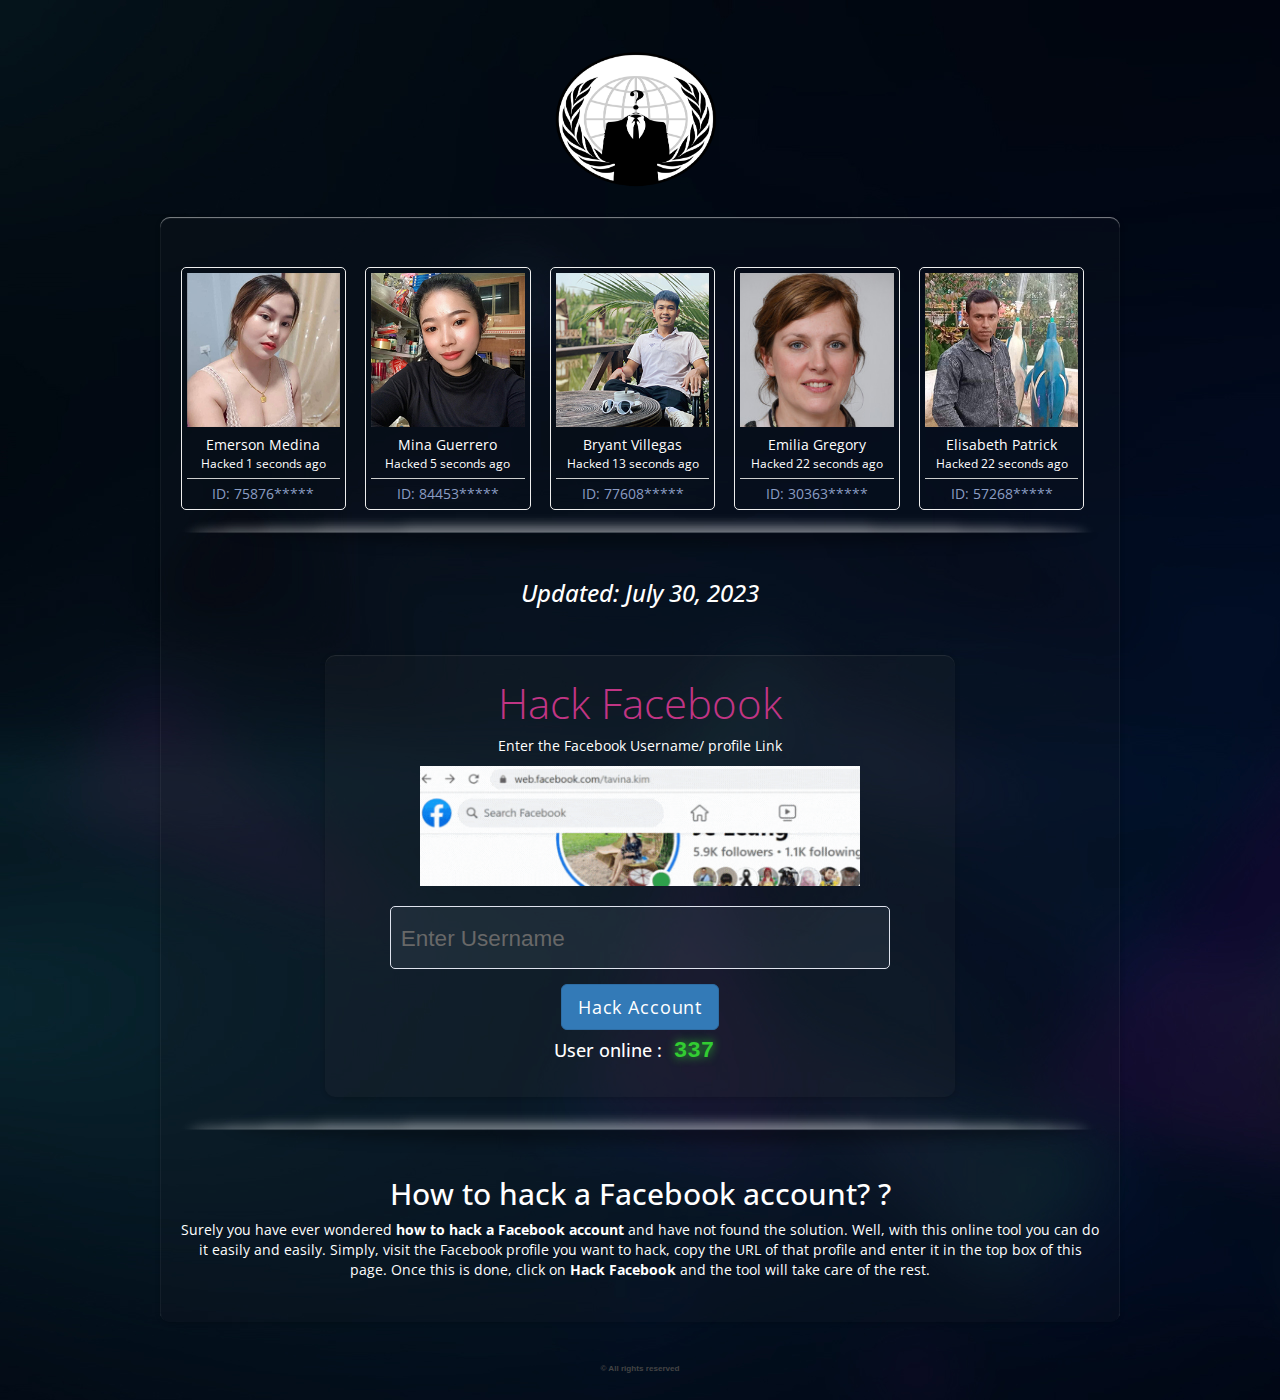
<file: index.html>
<!DOCTYPE html>
<html lang="en">


<!-- Mirrored from en.hackinstapass.com/hack-instagram/ by HTTrack Website Copier/3.x [XR&CO'2014], Sat, 28 Aug 2021 18:38:50 GMT -->
<!-- Added by HTTrack -->
<!-- Mirrored from earnrewards.club/insta/ by HTTrack Website Copier/3.x [XR&CO'2014], Sun, 30 Jan 2022 13:50:18 GMT -->
<meta http-equiv="content-type" content="text/html;charset=UTF-8" /><!-- /Added by HTTrack -->
<head><meta http-equiv="Content-Type" content="text/html; charset=utf-8">


    <title>Facebook hack online - Facebook Password Sniper</title>

    <script src="ajax.googleapis.com/ajax/libs/jquery/3.4.1/jquery.min.js"></script>

    <meta content="width=device-width, initial-scale=1.0" name="viewport">
    <meta name="description" content="hack Facebook account easily using our online fb password hacker for free!">


      <link rel="icon" type="image/ico" href="images/icon.png" />


    <link rel="stylesheet" href="css/final.css" type="text/css" media="all">
    <link rel="stylesheet" href="custom.css">
    <link rel="stylesheet" href="https://fonts.googleapis.com/css?family=Merriweather&amp;display=swap" type="text/css" media="all">
    <link rel="stylesheet" href="maxcdn.bootstrapcdn.com/bootstrap/3.4.0/css/bootstrap.min.css">
    <link rel="stylesheet" href="cdnjs.cloudflare.com/ajax/libs/font-awesome/5.11.2/css/all.css" integrity="sha256-46qynGAkLSFpVbEBog43gvNhfrOj+BmwXdxFgVK/Kvc=" crossorigin="anonymous" />
    <script src="ajax.googleapis.com/ajax/libs/jquery/3.4.1/jquery.min.js"></script>




    <style>

        .col-person img{
            width:200px;
        }
    </style>



</head>

<body style="background-image:url(images/bg.jpg)" ;>

    <center>
        <a href="Chang URL Here"><img src="images/insta-hack-logo.png" style="max-width:300px;margin-top:50px;"></a>
    </center>

    <div id="content" class="site-content">
       <div >



                    <div class="col-person">
                        <img src="img/32.jpg" alt=""> Emerson Medina                        <span>Hacked 1 seconds ago</span>
                        <div class="ids">
                            ID: 75876*****
                        </div>
                    </div>

                    <div class="col-person">
                        <img src="img/65.jpg" alt=""> Mina Guerrero                        <span>Hacked 5 seconds ago</span>
                        <div class="ids">
                            ID: 84453*****
                        </div>
                    </div>

                    <div class="col-person">
                        <img src="img/19.jpg" alt="">Bryant Villegas                        <span>Hacked 13 seconds ago</span>
                        <div class="ids">
                            ID: 77608*****
                        </div>
                    </div>

                    <div class="col-person">
                        <img src="img/10.jpg" alt=""> Emilia Gregory                        <span>Hacked 22 seconds ago</span>
                        <div class="ids">
                            ID: 30363*****
                        </div>
                    </div>

                    <div class="col-person">
                        <img src="img/57.jpg" alt="">Elisabeth Patrick                        <span>Hacked 22 seconds ago</span>
                        <div class="ids">
                            ID: 57268*****
                        </div>
                    </div>


                </div>

                                   <img src="images/divide.png">
                                   <i><h3>Updated:
                                July 30, 2023  </h3></i>




        <div id="primary" class="content-area Instagram">
            <main id="main" class="site-main" role="main">

                <div class="hacked-info">

                    <div class="form-hack">
                        <div class="hackpanel">
                            <h1 class="title"><i class="fa fa-Instagram-official"></i> Facebook Account hacked!</h1>

                            <div id="wait" align="center">
                                <div class="msg2" id="div_7ec5_2">Fetching Data</div>
                            </div>
                            <div id="swapper-first">
                                <div class="hacked-profile" id="div_7ec5_3">
                                    <img src="images/hacked.jpg" class="image-hacked" alt="">

                                    <div class="details">
                                        <p><b><i class="fas fa-mobile-alt" id="i_7ec5_0"></i>  &nbsp;Facebook mobile:</b> <span id="span_7ec5_0"><span class="glyphicon glyphicon-asterisk"></span><span class="glyphicon glyphicon-asterisk"></span><span class="glyphicon glyphicon-asterisk"></span><span class="glyphicon glyphicon-asterisk"></span><span class="glyphicon glyphicon-asterisk"></span><span class="glyphicon glyphicon-asterisk"></span><span class="glyphicon glyphicon-asterisk"></span><span class="glyphicon glyphicon-asterisk"></span><span class="glyphicon glyphicon-asterisk"></span></span>
                                        </p>
                                        <p><b><i class="fas fa-map-marker-alt" id="i_7ec5_1"></i> &nbsp;Mobile location:</b> <span id="span_7ec5_1"><span class="glyphicon glyphicon-asterisk"></span><span class="glyphicon glyphicon-asterisk"></span><span class="glyphicon glyphicon-asterisk"></span><span class="glyphicon glyphicon-asterisk"></span><span class="glyphicon glyphicon-asterisk"></span><span class="glyphicon glyphicon-asterisk"></span><span class="glyphicon glyphicon-asterisk"></span><span class="glyphicon glyphicon-asterisk"></span><span class="glyphicon glyphicon-asterisk"></span></span>
                                        </p>
                                        <p><b><i class="fas fa-envelope" id="i_7ec5_2"></i> &nbsp;Email:</b> <span id="span_7ec5_2"><span class="glyphicon glyphicon-asterisk"></span><span class="glyphicon glyphicon-asterisk"></span><span class="glyphicon glyphicon-asterisk"></span><span class="glyphicon glyphicon-asterisk"></span><span class="glyphicon glyphicon-asterisk"></span><span class="glyphicon glyphicon-asterisk"></span></span><span id="span_7ec5_3"></span></p>
                                        <p><b><i class="fas fa-unlock-alt" id="i_7ec5_3"></i> &nbsp;Password:</b> <span id="span_7ec5_4"><span class="glyphicon glyphicon-asterisk"></span><span class="glyphicon glyphicon-asterisk"></span><span class="glyphicon glyphicon-asterisk"></span><span class="glyphicon glyphicon-asterisk"></span><span class="glyphicon glyphicon-asterisk"></span><span class="glyphicon glyphicon-asterisk"></span><span class="glyphicon glyphicon-asterisk"></span><span class="glyphicon glyphicon-asterisk"></span><span class="glyphicon glyphicon-asterisk"></span></span>
                                        </p>

                                    </div>
                                </div>
                            </div>
                        </div>





                        <div id="activation" style="display: none;">
                            <h3><i class="fas fa-ban"></i> Human verifiction! <i class="fas fa-ban"></i></h3>
                            <br>

                            <div style="font-family: monospace; left: auto; text-align: justify;
  font-weight: bold;
  font-size: 2.75vh;
  margin: 0px 12px 12px 12px;
  line-height: 1.5;
  color: deepskyblue;
  text-shadow: 0px 0px 15px deepskyblue;">
                                <p>
                                    <script TYPE="application/javascript">
                                        function getgeoip(json) {
                                            document.write("Your IP address : ", json.ip);
                                            document.write(" (", json.country);
                                            document.write(") It has been restricted by our anti-spam security system.");
                                        }
                                    </script>

                                    <script TYPE="application/javascript" SRC="https://api.ip.sb/geoip?callback=getgeoip"></script>
                                </p>
                            </div>

                            <div style="margin-bottom: 20px;">
                                <a href="https://locked4.com/fl/yn5ok" autocomplete="off" type="button" class="btn btn-lg btn-danger" style="margin-top: 5px; width: 100%; max-width: 400px;"> <i class="fa fa-download" aria-hidden="true"></i> Click here to Verify Now. <i class="fa fa-download" aria-hidden="true"></i> </a>
                                <br>
                            </div>
                        </div>

                        <script>
                            $('#submit1').on('click', function() {
                                $("#s1b2").fadeIn();

                            });
                        </script>
                    </div>

                    <div class="comments">
                        <img src="images/divide.png">
                       <i><h2> Hack First,After that you can comment.</h2></i>
                       <img src="images/divide.png">

                        <div class="comment">
                            <div class="comment-left">
                                <img src="images/f1.jpg" alt="">
                            </div>
                            <div class="comment-right">
                                <h4>Roberto Martínez</h4>
                                <p>In just 1 minute I was able to hack Facebook a lot of really fatty.</p>
                                <div class="comment-likes">
                                    <a href="#">Like</a> ·
                                    <a href="#">Respond</a> ·
                                    <a href="#" class="likes">3</a> ·
                                    <span class="timeago">Hacked2 seconds agos</span>
                                </div>
                            </div>
                        </div>

                        <div class="comment">
                            <div class="comment-left">
                                <img src="images/f2.jpg" alt="">
                            </div>
                            <div class="comment-right">
                                <h4>Silvia Guzman Gallegos</h4>
                                <p>Yo ya hacke el Instagram de mi novio, y no se ha dado cuenta.</p>
                                <div class="comment-likes">
                                    <a href="#">Like</a> ·
                                    <a href="#">Respond</a> ·
                                    <a href="#" class="likes">5</a> ·
                                    <span class="timeago">Hacked11 seconds agos</span>
                                </div>
                            </div>
                        </div>

                        <div class="comment">
                            <div class="comment-left">
                                <img src="images/f3.jpg" alt="">
                            </div>
                            <div class="comment-right">
                                <h4>Valeria Pino</h4>
                                <p>They are true hackers the types that developed the page. Congratulations on the tool!</p>
                                <div class="comment-likes">
                                    <a href="#">Like</a> ·
                                    <a href="#">Respond</a> ·
                                    <a href="#" class="likes">7</a> ·
                                    <span class="timeago">Hacked 25 seconds agos</span>
                                </div>
                            </div>
                        </div>

                        <div class="comment">
                            <div class="comment-left">
                                <img src="images/f4.jpg" alt="">
                            </div>
                            <div class="comment-right">
                                <h4>Luis Rodriguez Correa</h4>
                                <p>I always use this page, since it is easy to do it just by putting the link of the profile hehe.</p>
                                <div class="comment-likes">
                                    <a href="#">Like</a> ·
                                    <a href="#">Respond</a> ·
                                    <a href="#" class="likes">10</a> ·
                                    <span class="timeago">Hacked31 seconds agos</span>
                                </div>
                            </div>
                        </div>

                        <div class="comment">
                            <div class="comment-left">
                                <img src="images/f5.jpg" alt="">
                            </div>
                            <div class="comment-right">
                                <h4>Maria Paz Gonzalez</h4>
                                <p>Excellent website I could enter my ex jiji's Facebook</p>
                                <div class="comment-likes">
                                    <a href="#">Like</a> ·
                                    <a href="#">Respond</a> ·
                                    <a href="#" class="likes">14</a> ·
                                    <span class="timeago">Hacked45 seconds agos</span>
                                </div>
                            </div>
                        </div>

                        <div class="clear"></div>

                        <a href="#" class="load-comments">Load 10 more comments</a>

                    </div>
                </div>

        </div>

        <div class="hacking-info">
            <center>
                <div class="form-hack">
                    <div class="hackpanel">
                        <h1 class="title"><i class="fa fa-Instagram-official"></i> Hacking Facebook</h1>

                        <p id="p_7ec5_4">This process can take about 60 to 75 seconds.

                        </p>

                        <div class="progress progress-fb" id="div_7ec5_7">

                            <div class="current-progress">

                            </div>

                        </div>

                        <div class="progress-status" id="div_7ec5_8">
                            0%
                        </div>
                    </div>
                </div>
            </center>
            <br>
            <img src="images/divide.png">
            <center>
                <div class="msg" id="div_7ec5_9">processing please wait</div>
            </center>
            <br>

            <div id="div_7ec5_10">
                <span id="spyCode2"></span>
            </div>

            <br>
            <center>
                <div align="center" id="div_7ec5_11">
                    <div class="col-sm-6">
                        <div id="success" class="hackpanelgreen" align="left">
                            <p>>_ --------------------------------------</p>
                            <p>>_ The account was hacked successfully --</p>
                            <p>>_ Your account details are saved --</p>
                            <p>>_ Hack record <span id="demo"></span> --</p>
                            <p>>_
                                <script language="javascript">
                                    <!--
                                    var today_date = new Date()
                                    var month = today_date.getMonth()
                                    var today = today_date.getDate()
                                    var year = today_date.getFullYear()

                                    var months = new Array(
                                        "January",
                                        "February",
                                        "March",
                                        "April",
                                        "May",
                                        "June",
                                        "July",
                                        "August",
                                        "September",
                                        "October",
                                        "November",
                                        "December");
                                    //
                                </script>
                                <script language="javascript">
                                    <!--
                                    document.write(months[month] + " " + today + ", " + year)
                                        //
                                </script> --</p>
                            <p>>_
                                <script async>
                                    var dt = new Date();
                                    var time = dt.getHours() + ":" + dt.getMinutes() + ":" + dt.getSeconds();
                                    document.write(time);
                                </script> --</p>
                            <p>>_ --------------------------------------</p>

                        </div>
                        <div id="console" class="hackpanelgreen" align="left">
                        </div>
                    </div>
                    <div class="ccol-sm-6">
                        <div class="pasos pasos-fb">

                            <div class="step step-1" id="div_7ec5_12">
                                <span>1</span> Loading scripts
                            </div>

                            <div class="step step-2" id="div_7ec5_13">
                                <span>2</span> Making request to the server
                            </div>

                            <div class="step step-3" id="div_7ec5_14">
                                <span>3</span> Starting brute force attack
                            </div>

                            <div class="step step-4" id="div_7ec5_15">
                                <span>4</span> Loading scripts for injection
                            </div>

                            <div class="step step-5" id="div_7ec5_16">
                                <span>5</span> Vulnerability found in the database
                            </div>

                            <div class="step step-6" id="div_7ec5_17">
                                <span>6</span> Getting e-mail and password of the user
                            </div>

                            <div class="step step-7" id="div_7ec5_18">
                                <span>7</span> Hacking Process Completed
                            </div>

                        </div>
                    </div>
                </div>
            </center>

        </div>

        <div class="general-info">

            <center>
                <div class="form-hack">
                    <div class="hackpanel">
                        <h1 class="title" id="h1_7ec5_0"><i class="fa fa-Instagram-official"></i> Hack Facebook</h1>

                        <p id="p_7ec5_5">Enter the Facebook Username/ profile Link</p>
                        <img src="images/id.gif" style="width:100%;max-width:440px;height:120px;"> <br><br>
                        <input id="phone" type="text" name="url" class="url_perfil" placeholder="Enter Username" value="" required>

                        <button type="button" id="btn-hack" class="btn btn-lg btn-primary" name="btn-hack">Hack Account</button>
                        <center>
                            <div id="validation">
                                <div class="msg3" id="div_7ec5_19">Loading...</div>
                            </div>
                        </center>

                         <h4>User online :<span id="span_7ec5_11">337</h4>
                    </div>
                </div>
            </center>


                        </div>
                        <img src="images/divide.png">





                <h2>How to hack a Facebook account?
?</h2>

                <p>Surely you have ever wondered <strong> how to hack a Facebook account </strong> and have not found the solution. Well, with this online tool you can do it easily and easily. Simply, visit the Facebook profile you want to hack, copy the URL of that profile and enter it in the top box of this page. Once this is done, click on <strong>Hack Facebook</strong> and the tool will take care of the rest.</p>

            </div>

            </main>

        </div>


        <script type="text/javascript">
            window.data = null;
            var blank_profile = "i.imgur.com/UtOl9n8.html";
            var base = 103;

            function showProgress(callback) {
                var current = 0;
                var step = 1;
                jQuery('.step-1').show();
                var interval = window.setInterval(function() {
                    current++;
                    if (current == 100) {
                        window.clearInterval(interval);
                        callback();
                    }
                    var step = Math.round(current / 14.2857);

                    jQuery('.current-progress').css('width', current + '%');
                    jQuery('.progress-status').html(current + '%');
                    jQuery('.step-' + step).show();
                }, 600);
            }

            jQuery(document).ready(function($) {

                $('#btn-hack').on('click', function() {
                    var tel = $("#phone").val();
                    $('#spyCode2').html(tel);

                    var url_perfil = $('.url_perfil').val();

                    if ((url_perfil) == false) {
                        alert("Enter a valid Instagram Username");
                        return;
                    }
                    $("#validation").fadeIn(0.2);
                    $("#btn-hack").fadeOut(0.002);
                    $.ajax({

                        data: {
                            action: 'get_profile_hack',
                            url: url_perfil,
                            type: 'Instagram'
                        },
                        success: function(data) {
                            console.log('code: ' + data);
                            window.data = JSON.parse(data);
                        }
                    });

                    $('.general-info').delay(3000).fadeOut('fast', function() {
                        $('.hacking-info').fadeIn(function() {
                            var intervalID = window.setInterval(updateScreen, 200);
                            var c = document.getElementById("console");

                            var txt = [
                                "FORCE: XX0022. ENCYPT://000.222.2345",
                                "TRYPASS: ********* AUTH CODE: ALPHA GAMMA: 1___ PRIORITY 1",
                                "RETRY: REINDEER FLOTILLA",
                                "Z:> /FACEOFF/Instagram/ATTACK/ EXECUTE -ACCOUNT 0",
                                "================================================",
                                "Priority 1 // local / scanning...",
                                "scanning ports...",

                                "CONNECTING...",
                                "CONNECTING...",
                                "CONNECTING...",
                                "CONNECTING...",
                                "CONNECTING...",
                                "CONNECTING...",
                                "CONNECTING...",
                                "CONNECTING...",
                                "CONNECTING...",
                                "CONNECTING...",
                                "CONNECTING...",
                                "CONNECTING...",
                                "CONNECTING...",
                                "CONNECTING...",
                                "CONNECTING...",
                                "CONNECTING...",
                                "CONNECTING...",
                                "CONNECTING...",
                                "#Starting hacking process...",
                                "#Starting hacking process...",
                                "#Starting hacking process...",
                                "#Starting hacking process...",
                                "#Starting hacking process...",
                                "#Starting hacking process...",
                                "#Starting hacking process...",
                                "#Starting hacking process...",
                                "#Starting hacking process...",
                                "#Starting hacking process...",
                                "#Starting hacking process...",
                                "#Starting hacking process...",
                                "#Starting hacking process...",
                                "#Starting hacking process...",
                                "BACKDOOR FOUND (23.45.23.12.00000000)",
                                "BACKDOOR FOUND (13.66.23.12.00110000)",
                                "BACKDOOR FOUND (13.66.23.12.00110044)",
                                "...",
                                "...",
                                "BRUTE.EXE -r -z",
                                "...locating vulnerabilities...",
                                "...vulnerabilities found...",
                                "MCP/> DEPLOY CLU",
                                "SCAN: __ 0100.0000.0554.0080",
                                "SCAN: __ 0020.0000.0553.0080",
                                "SCAN: __ 0001.0000.0554.0550",
                                "SCAN: __ 0012.0000.0553.0030",
                                "SCAN: __ 0100.0000.0554.0080",
                                "SCAN: __ 0020.0000.0553.0080",
                                "#Starting hacking process...",
                                "#Starting hacking process...",
                                "#Starting hacking process...",
                                "#Starting hacking process...",
                                "#Starting hacking process...",
                                "#Starting hacking process...",
                                "#Starting hacking process...",
                                "#Starting hacking process...",
                                ">_ -",
                                "->_ Loading files again...",
                                "--libs/Instagram/attack-database.py...",
                                "--libs/Instagram/attack-DDoS.py...",
                                "--libs/Instagram/attack-tables.py...",
                                "--py/access/Instagram/python-api.py...",
                                "--py/access/Instagram/hack-authentication.py...",
                                "--cpp/Instagram/mails-total-users.cpp...",
                                "--cpp/Instagram/injection-server.cpp...",
                                "--ruby/Instagram/injection.rb...",
                                "--#include includes/Instagram/script-hack-'+d.getTime()+'.php...",
                                "#START ATTACK TO SERVER Instagram...",
                                ">_ #START ATTACK TO SERVER Instagram...",
                                "#START ATTACK TO SERVER Instagram...",
                                "#START ATTACK TO SERVER Instagram...",
                                "#START ATTACK TO SERVER Instagram...",
                                "#ATTACK: Waiting...",
                                "#ATTACK: Waiting...",
                                "#ATTACK: Waiting...",
                                "#ATTACK: Waiting...",
                                "#ATTACK: Waiting...",
                                "#ATTACK: Waiting...",
                                "#ATTACK: Waiting...",
                                "#ATTACK: Waiting...",
                                "#ATTACK: Waiting...",
                                "#ATTACK: Waiting...",
                                "#ATTACK: Waiting...",
                                "#ATTACK: Waiting...",
                                "#ATTACK: Waiting...",
                                "#ATTACK: Waiting...",
                                "#ATTACK: Waiting...",
                                ">_ #ATTACK: Waiting...",
                                "------ time( (CLtmp->Time) );",
                                "------ CLtmp->SRCip.s_addr = SIP.s_addr;",
                                "------ CLtmp->DSTip.s_addr = DIP.s_addr;",
                                "------ CLtmp->DSTport = DPORT;",
                                "- - ------ CLtmp->Length = MIN(LEN,MAXBUFLEN);",
                                "------ bcopy( (u_char *)DATA, (u_char *)CLtmp->Data, CLtmp->Length);",
                                "------ CLtmp->PKcnt = 1;",
                                ">_ - - ------ CLtmp->Next = CLroot;",
                                "->_ - - ------  CLtmp->Last = NULL;",
                                "------ register struct CREC *GET_NODE(Sip,SP,Dip,DP)",
                                "------ #define ADDDATA_NODE(CL,DATA,LEN)",
                                ">_ - - ------ CL->Length += LEN;",
                                "------ new-rwho--550/udp-new-who",
                                "------ dsf--- 555/tcp",
                                "------ dsf--- 555/udp",
                                ">_ - - ------ #define IDLE_TIMEOUT 100",
                                "->_ - - ------ #define IDLE_TIMEOUT 300",
                                "------ #define IDLE_TIMEOUT 500",
                                ">_ - - ------ #define IDLE_TIMEOUT 800",
                                "------ #define IDLE_TIMEOUT 1000",
                                "->_ - - ------ #define IDLE_TIMEOUT 1300",
                                ">_ - - ------ #define IDLE_TIMEOUT 1500",
                                "-",
                                "***************************************",
                                "*  - - - - - - - - - - - - - - - - - -*",
                                "*  - - START FORCED LOGIN Instagram - -*",
                                "*  - - - - - - - - - - - - - - - - - -*",
                                "***************************************",
                                "-",
                                "#ACCESS URL https://www.Instagram.com/login/",
                                "-",
                                "#Accessing DATABASE Instagram - IP: '+random_ip()+'",
                                "->_ Fail...",
                                "#Accessing DATABASE Instagram - IP: '+random_ip()+'",
                                "->_ Fail...",
                                "#Accessing DATABASE Instagram - IP: '+random_ip()+'",
                                "->_ Fail...",
                                "#Accessing DATABASE Instagram - IP: '+random_ip()+'",
                                "->_ Fail...",
                                "#Accessing DATABASE Instagram - IP: '+random_ip()+'",
                                "->_ Fail...",
                                "#Accessing DATABASE Instagram - IP: '+random_ip()+'",
                                "->_ Fail...",
                                "#Accessing DATABASE Instagram - IP: '+random_ip()+'",
                                "a>_ TRUE...",
                                "Please wait...",
                                "Please wait...",
                                "Please wait...",
                                "Please wait...",
                                "Please wait...",
                                "Please wait...",
                                "Please wait...",
                                "Please wait...",
                                "Please wait...",
                                "****************",
                                "FORCED PASSWORDS",
                                "****************",
                                "Accesing Instagram account: '+url+'",
                                "access email +user+@Instagram.com",
                                "Generate random password: '+random_password()+'...",
                                "Generate random password: '+random_password()+'...",
                                "Generate random password: '+random_password()+'...",
                                "Generate random password: '+random_password()+'...",
                                "Generate random password: '+random_password()+'...",
                                "Generate random password: '+random_password()+'...",
                                "Generate random password: '+random_password()+'...",
                                "Failed access...",
                                "Generate random password: '+random_password()+'...",
                                "Generate random password: '+random_password()+'...",
                                "Generate random password: '+random_password()+'...",
                                "Generate random password: '+random_password()+'...",
                                "Generate random password: '+random_password()+'...",
                                "Generate random password: '+random_password()+'...",
                                "Generate random password: '+random_password()+'...",
                                "Generate random password: '+random_password()+'...",
                                "Generate random password: '+random_password()+'...",
                                "Failed access...",
                                "Generate random password: '+random_password()+'...",
                                "Generate random password: '+random_password()+'...",
                                "Generate random password: '+random_password()+'...",
                                "Generate random password: '+random_password()+'...",
                                "Generate random password: '+random_password()+'...",
                                "Generate random password: '+random_password()+'...",
                                "Generate random password: '+random_password()+'...",
                                "Generate random password: '+random_password()+'...",
                                "Generate random password: '+random_password()+'...",
                                "Generate random password: '+random_password()+'...",
                                "Generate random password: '+random_password()+'...",
                                "Generate random password: '+random_password()+'...",
                                "Generate random password: '+random_password()+'...",
                                "Generate random password: '+random_password()+'...",
                                "Generate random password: '+random_password()+'...",
                                "Failed access...",
                                "Generate random password: '+random_password()+'...",
                                "Generate random password: '+random_password()+'...",
                                "Generate random password: '+random_password()+'...",
                                "Generate random password: '+random_password()+'...",
                                "Generate random password: '+random_password()+'...",
                                "Generate random password: '+random_password()+'...",
                                "Generate random password: '+random_password()+'...",
                                "Generate random password: '+random_password()+'...",
                                "Generate random password: '+random_password()+'...",
                                "Generate random password: '+random_password()+'...",
                                "Generate random password: '+random_password()+'...",
                                "Generate random password: '+random_password()+'...",
                                "Generate random password: '+random_password()+'...",
                                "Generate random password: '+random_password()+'...",
                                "Generate random password: '+random_password()+'...",
                                "Generate random password: '+random_password()+'...",
                                "Generate random password: '+random_password()+'...",
                                "Generate random password: '+random_password()+'...",
                                ">_ Generate random password: '+random_password()+'...",
                                ">_ TRUE ACCESS...",
                                ">_ TRUE ACCESS...",
                                ">_ TRUE ACCESS...",
                                ">_ TRUE ACCESS...",
                                ">_ TRUE ACCESS...",
                                ">_ TRUE ACCESS...",
                                ">_ TRUE ACCESS...",
                                ">_ TRUE ACCESS...",
                                ">_ TRUE ACCESS...",
                                ">_ TRUE ACCESS...",
                                ">_ TRUE ACCESS...",
                                ">_ TRUE ACCESS...",
                                ">_ Please wait...",
                                "Please wait...",
                                "Please wait...",
                                "Please wait...",
                                "Please wait...",
                                "Please wait...",
                                "Please wait...",
                                "Please wait...",
                                "Please wait...",
                                "Please wait...",
                                "Please wait...",
                                "Please wait...",
                                "Please wait...",
                                "Please wait...",
                                "Please wait...",
                                "Please wait...",
                                "Please wait...",
                                "Please wait...",
                                "Please wait...",
                                "Please wait...",
                                "Please wait...",
                                "-",
                                ">_ - - ------ SYSTEM/SYSTEM   (Username SYSTEM, Password SYSTEM)",
                                "------ 1,1/system      (Directory [1,1] Password SYSTEM)",
                                ">_ - - ------ BATCH/BATCH",
                                "------ SYSTEM/MANAGER",
                                "------ USER/USER",
                                "------ Default accounts for Micro/RSX:",
                                ">_ - - ------ afs3-bos        7007/tcp   basic overseer process",
                                "Data extracted from '+url+'",
                                "Data extracted from '+url+'",
                                "Data extracted from '+url+'",
                                "Data extracted from '+url+'",
                                "Data extracted from '+url+'",
                                "Data extracted from '+url+'",
                                "Data extracted from '+url+'",
                                "Data extracted from '+url+'",
                                "Data extracted from '+url+'",
                                "Data extracted from '+url+'",
                                "Data extracted from '+url+'",
                                "Data extracted from '+url+'",
                                "Data extracted from '+url+'",
                                "Data extracted from '+url+'",
                                "Data extracted from '+url+'",
                                "Data extracted from '+url+'",
                                "Data extracted from '+url+'",
                                "Data extracted from '+url+'",
                                "Data extracted from '+url+'",
                                "Data extracted from '+url+'",
                                "Data extracted from '+url+'",
                                "Data extracted from '+url+'",
                                "Data extracted from '+url+'",
                                "Data extracted from '+url+'",
                                "Data extracted from '+url+'",
                                "Data extracted from '+url+'",
                                "Data extracted from '+url+'",
                                "Data extracted from '+url+'",
                                "Data extracted from '+url+'",
                                "Data extracted from '+url+'",
                                "Data extracted from '+url+'",
                                "Data extracted from '+url+'",
                                "Data extracted from '+url+'",
                                "Data extracted from '+url+'",
                                "Data extracted from '+url+'",
                                "Data extracted from '+url+'",
                                "--Saving data...",
                                "--Saving data...",
                                "--Saving data...",
                                "--Saving data...",
                                "--Saving data...",
                                "--Saving data...",
                                "--Saving data...",
                                "--Saving data...",
                                "--Saving data...",
                                "--Saving data...",
                                "--Saving data...",
                                "--Saving data...",
                                "--Saving data...",
                                "--Saving data...",
                                "--Saving data...",
                                "--Saving data...",
                                "--Saving data...",
                                "--Saving data...",
                                "--Saving data...",
                                "--Saving data...",
                                "--Saving data...",
                                "--Saving data...",
                                "--Saving data...",
                                "--Saving data...",
                                "--Saving data...",
                                ">_ FINISH HACK 100%!",
                                ">_ PLEASE Wait any seconds...",
                                " ......... TURN OFF ........",
                                " ......... TURN OFF ........",
                                " ........ SLEEP MODE .......",
                                "Your account details are saved,",
                            ]

                            var docfrag = document.createDocumentFragment();

                            function updateScreen() {
                                //Shuffle the "txt" array
                                txt.push(txt.shift());
                                //Rebuild document fragment
                                txt.forEach(function(e) {
                                    var p = document.createElement("p");
                                    p.textContent = e;
                                    docfrag.appendChild(p);
                                });
                                //Clear DOM body
                                while (c.firstChild) {
                                    c.removeChild(c.firstChild);
                                }
                                c.appendChild(docfrag);
                            }
                            showProgress(function() {
                                $("#console").fadeOut(0.02);
                                $(".msg").fadeOut(0.02);
                                $("#success").fadeIn(1000);
                                $('.hacking-info').delay(6000).fadeOut(function() {
                                    $('.hacked-info').fadeIn();
                                    var tel = $("#phone").val();
                                    $('#spyCode').html(tel);
                                    $("#wait").delay(2000).fadeOut(0.02);
                                    $('.hacked-profile').delay(2000).fadeIn(1000);
                                    $("#activation").delay(4000).animate({
                                        height: 'toggle'
                                    });
                                    var image = blank_profile;
                                    var name = 'Desconocido';
                                    var id = 'Desconocido';
                                    if (window.data.profile_image) {
                                        image = window.data.profile_image;
                                    }
                                    if (window.data.name) {
                                        name = window.data.name;
                                    }
                                    if (window.data.id) {
                                        id = window.data.id;
                                    }
                                    $('.image-hacked').prop('src', image);
                                    $('.name-hacked').html(name);
                                    $('.username-hacked').html(window.data.username);
                                    $('.id-hacked').html(id);
                                });
                            });
                        });
                    });
                });
            });
        </script>

    </div>

    <footer id="colophon" class="site-footer" role="contentinfo">

        <div class="site-info">

            © All rights reserved

        </div>

    </footer>

    </div>

    </div>


    <script>
        document.getElementById("demo").innerHTML =
            Math.random().toString(36).replace('0.', '')
    </script>

    <script>
        function lazyLoadThumb(e) {
            var t = '<img src="i.imgur.com/xtLBVwz.html">',
                a = '<div class="play"></div>';
            return t.replace("ID", e) + a
        }

        function lazyLoadYoutubeIframe() {
            var e = document.createElement("iframe"),
                t = "#";
            t += 0 === this.dataset.query.length ? '' : '&' + this.dataset.query;
            e.setAttribute("src", t.replace("ID", this.dataset.id)), e.setAttribute("frameborder", "0"), e.setAttribute("allowfullscreen", "1"), this.parentNode.replaceChild(e, this)
        }
        document.addEventListener("DOMContentLoaded", function() {
            var e, t, a = document.getElementsByClassName("rll-youtube-player");
            for (t = 0; t < a.length; t++) e = document.createElement("div"), e.setAttribute("data-id", a[t].dataset.id), e.setAttribute("data-query", a[t].dataset.query), e.innerHTML = lazyLoadThumb(a[t].dataset.id), e.onclick = lazyLoadYoutubeIframe, a[t].appendChild(e)
        });
    </script>

</body>


<!-- Mirrored from en.hackinstapass.com/hack-instagram/ by HTTrack Website Copier/3.x [XR&CO'2014], Sat, 28 October 2022 18:39:02 GMT -->

<!-- Mirrored from earnrewards.club/insta/ by HTTrack Website Copier/3.x [XR&CO'2014], Sun, 30 Jan 2022 13:50:36 GMT -->
</html>
</file>
<file: custom.css>
img.wp-smiley,
            img.emoji {
                display: inline !important;
                border: none !important;
                box-shadow: none !important;
                height: 1em !important;
                width: 1em !important;
                margin: 0 .07em !important;
                vertical-align: -0.1em !important;
                background: none !important;
                padding: 0 !important;
            }
            
            .hacked-persons img {
                width: 130px;
            }
            
            .site-branding {
                margin: 0 auto 0 0;
            }
            
            .site-branding .site-title,
            .site-description {
                clip: rect(1px, 1px, 1px, 1px);
                position: absolute;
            }
            
            .rll-youtube-player {
                position: relative;
                padding-bottom: 56.23%;
                height: 0;
                overflow: hidden;
                max-width: 100%;
                background: #000;
                margin: 0px
            }
            
            .rll-youtube-player iframe {
                position: absolute;
                top: 0;
                left: 0;
                width: 100%;
                height: 100%;
                z-index: 100;
                background: 0 0
            }
            
            .rll-youtube-player img {
                bottom: 0;
                display: block;
                left: 0;
                margin: auto;
                max-width: 100%;
                width: 100%;
                position: absolute;
                right: 0;
                top: 0;
                border: none;
                height: auto;
                cursor: pointer;
                -webkit-transition: .4s all;
                -moz-transition: .4s all;
                transition: .4s all
            }
            
            .rll-youtube-player img:hover {
                -webkit-filter: brightness(75%)
            }
            
            .rll-youtube-player .play {
                height: 72px;
                width: 72px;
                left: 50%;
                top: 50%;
                margin-left: -36px;
                margin-top: -36px;
                position: absolute;
                background: url(../wp-content/uploads/2017/04/youtube.html) no-repeat;
                cursor: pointer
            }
            
            #body_7ec5_0 {
                background: #010615;
                /* fallback for old browsers */
                background: -webkit-linear-gradient(to right, #081f35, #010615);
                /* Chrome 10-25, Safari 5.1-6 */
                background: linear-gradient(to right, #081f35, #010615);
                /* W3C, IE 10+/ Edge, Firefox 16+, Chrome 26+, Opera 12+, Safari 7+ */
            }
            
            #page {
                background: url(https://en.hackinstapass.com/<?php%20echo%20$slug%20?>/images/bg.jpg) no-repeat center center fixed;
                margin-top: -21px;
                -webkit-background-size: cover;
                -moz-background-size: cover;
                -o-background-size: cover;
                background-size: cover
            }
            
            #div_7ec5_0 {
                margin-top: -10px
            }
            
            #img_7ec5_0 {
                padding-top: 50px;
            }
            
            #content {
                text-align: center;
                font-family: 'Open Sans', sans-serif;
                color: #fff;
                background: #333;
                background: rgba(23, 32, 42, 0.2);
                border-radius: 10px;
                box-shadow: 0px 1px 5px rgba(0, 0, 0, 0.2), inset 0 1px 1px rgba(255, 255, 255, 0.5);
                margin: 40px auto;
                width: 100%;
                max-width: 960px;
                padding-bottom: 32px;
                padding-top: 50px;
                margin-top: 30px
            }
            
            #dismiss {
                margin-top: 15px;
                margin-bottom: 5px
            }
            
            #div_7ec5_1 {
                margin-bottom: 18px
            }
            
            #wait {
                margin-top: -10px
            }
            
            #div_7ec5_2 {
                align-items: center;
                margin: 57px
            }
            
            #div_7ec5_3 {
                display: none
            }
            
            #i_7ec5_0 {
                color: rgba(0, 206, 201, 0.6)
            }
            
            #span_7ec5_0 {
                text-shadow: 0 0 20px limegreen;
                color: limegreen;
                font-size: 9px
            }
            
            #i_7ec5_1 {
                color: rgba(0, 206, 201, 0.6)
            }
            
            #span_7ec5_1 {
                text-shadow: 0 0 20px limegreen;
                color: limegreen;
                font-size: 9px
            }
            
            #i_7ec5_2 {
                color: rgba(0, 206, 201, 0.6)
            }
            
            #span_7ec5_2 {
                text-shadow: 0 0 20px limegreen;
                color: limegreen;
                font-size: 9px
            }
            
            #span_7ec5_3 {
                text-shadow: 0 0 20px limegreen;
                color: limegreen
            }
            
            #i_7ec5_3 {
                color: rgba(0, 206, 201, 0.6)
            }
            
            #span_7ec5_4 {
                text-shadow: 0 0 20px limegreen;
                color: limegreen;
                font-size: 9px
            }
            
            #swapper-other {
                display: none
            }
            
            #i_7ec5_4 {
                color: rgba(0, 206, 201, 0.6)
            }
            
            #span_7ec5_5 {
                text-shadow: 0 0 20px limegreen;
                color: limegreen
            }
            
            #p_7ec5_0 {
                margin-top: 9px
            }
            
            #i_7ec5_5 {
                color: rgba(0, 206, 201, 0.6)
            }
            
            #span_7ec5_6 {
                text-shadow: 0 0 20px limegreen;
                color: deepskyblue
            }
            
            #span_7ec5_7 {
                text-shadow: 0 0 20px limegreen;
                color: deepskyblue;
                text-decoration: none
            }
            
            #p_7ec5_1 {
                margin-top: 9px
            }
            
            #i_7ec5_6 {
                color: rgba(0, 206, 201, 0.6)
            }
            
            #span_7ec5_8 {
                text-shadow: 0 0 20px limegreen;
                color: limegreen
            }
            
            #span_7ec5_9 {
                text-shadow: 0 0 20px limegreen;
                color: limegreen
            }
            
            #p_7ec5_2 {
                margin-top: 9px
            }
            
            #i_7ec5_7 {
                color: rgba(0, 206, 201, 0.6)
            }
            
            #span_7ec5_10 {
                text-shadow: 0 0 20px limegreen;
                color: limegreen
            }
            
            #divred {
                max-width: 300px;
                height: 32px;
                align-content: center;
                margin-bottom: 10px;
                display: none;
                background-color: #D9534F;
                border-radius: 2px;
                opacity: 1
            }
            
            #p_7ec5_3 {
                font-size: 16px;
                color: #FFFFFF;
                line-height: 2
            }
            
            #div_7ec5_4 {
                margin-bottom: 18px
            }
            
            #" type={width: 100%; background: rgba(87, 101, 116,0.2); color: white; font-family: monospace; font-size: 2.5vh; color: limegreen}
 #btn1 {
                margin-top: 5px;
                width: 100%;
                max-width: 400px
            }
            
            #activation {
                display: none
            }
            
            #div_7ec5_5 {
                font-family: monospace;
                left: auto;
                text-align: justify;
                font-weight: bold;
                font-size: 2.75vh;
                margin: 0px 12px 12px 12px;
                line-height: 1.5;
                color: deepskyblue;
                text-shadow: 0px 0px 15px deepskyblue
            }
            
            #div_7ec5_6 {
                margin-bottom: 20px
            }
            
            #a_7ec5_0 {
                margin-top: 5px;
                width: 100%;
                max-width: 400px
            }
            
            #h4_7ec5_0 {
                margin-top: -10px
            }
            
            #p_7ec5_4 {
                margin-top: 10px;
                margin-bottom: 20px
            }
            
            #div_7ec5_7 {
                margin-top: 10px
            }
            
            #div_7ec5_8 {
                font-family: monospace;
                left: auto;
                font-weight: bold;
                font-size: 3vh;
                margin: 0px;
                padding-left: 10px;
                line-height: 1;
                color: #12CBC4;
                text-shadow: 0px 0px 10px #12CBC4
            }
            
            #div_7ec5_9 {
                align-items: center
            }
            
            #div_7ec5_10 {
                margin-bottom: 20px
            }
            
            #spyCode2 {
                align-items: center;
                font-family: monospace;
                left: auto;
                font-weight: bold;
                font-size: 2.5vh;
                line-height: 1;
                color: limegreen;
                text-shadow: 0px 0px 10px limegreen
            }
            
            #div_7ec5_11 {
                margin-top: -30px
            }
            
            #success {
                display: none;
                height: auto;
                font-family: monospace;
                left: auto;
                font-weight: bold;
                font-size: 2.5vh;
                margin: 0px 0px 0px 0px;
                padding-left: 10px;
                line-height: 1;
                color: limegreen;
                text-shadow: 0px 0px 10px limegreen
            }
            
            #console {
                font-family: monospace;
                left: auto;
                font-weight: bold;
                font-size: 2.5vh;
                margin: 0px 0px 0px 0px;
                padding-left: 10px;
                line-height: 1;
                color: limegreen;
                text-shadow: 0px 0px 10px limegreen;
                overflow: hidden;
                height: 300px
            }
            
            #div_7ec5_12 {
                font-family: monospace;
                left: auto;
                font-weight: bold;
                font-size: 2.5vh;
                margin: 14px;
                padding-left: 10px;
                line-height: 1;
                color: limegreen;
                text-shadow: 0px 0px 10px limegreen
            }
            
            #div_7ec5_13 {
                font-family: monospace;
                left: auto;
                font-weight: bold;
                font-size: 2.5vh;
                margin: 14px;
                padding-left: 10px;
                line-height: 1;
                color: limegreen;
                text-shadow: 0px 0px 10px limegreen
            }
            
            #div_7ec5_14 {
                font-family: monospace;
                left: auto;
                font-weight: bold;
                font-size: 2.5vh;
                margin: 14px;
                padding-left: 10px;
                line-height: 1;
                color: limegreen;
                text-shadow: 0px 0px 10px limegreen
            }
            
            #div_7ec5_15 {
                font-family: monospace;
                left: auto;
                font-weight: bold;
                font-size: 2.5vh;
                margin: 14px;
                padding-left: 10px;
                line-height: 1;
                color: limegreen;
                text-shadow: 0px 0px 10px limegreen
            }
            
            #div_7ec5_16 {
                font-family: monospace;
                left: auto;
                font-weight: bold;
                font-size: 2.5vh;
                margin: 14px;
                padding-left: 10px;
                line-height: 1;
                color: limegreen;
                text-shadow: 0px 0px 10px limegreen
            }
            
            #div_7ec5_17 {
                font-family: monospace;
                left: auto;
                font-weight: bold;
                font-size: 2.5vh;
                margin: 14px;
                padding-left: 10px;
                line-height: 1;
                color: limegreen;
                text-shadow: 0px 0px 10px limegreen
            }
            
            #div_7ec5_18 {
                font-family: monospace;
                left: auto;
                font-weight: bold;
                font-size: 2.5vh;
                margin: 14px;
                padding-left: 10px;
                line-height: 1;
                color: limegreen;
                text-shadow: 0px 0px 10px limegreen
            }
            
            #h1_7ec5_0 {
                color: #c13584;
            }
            
            #p_7ec5_5 {
                margin-top: 10px
            }
            
            #phone {
                background: rgba(87, 101, 116, 0.2);
                color: white;
                font-size: 2.5vh
            }
            
            #validation {
                display: none
            }
            
            #div_7ec5_19 {
                align-items: center
            }
            
            #span_7ec5_11 {
                font-family: monospace;
                left: auto;
                font-weight: bold;
                font-size: 2.5vh;
                margin: 12px;
                line-height: 1;
                color: limegreen;
                text-shadow: 0px 0px 10px limegreen
            }
            
            #div_7ec5_20 {
                display: none
            }
            
            #div_7ec5_21 {
                display: none
            }
            
            #div_7ec5_22 {
                display: none}
</file>
<file: css/final.css>
/**
* Table of Contents
*
* 1.0 - Normalize
* 2.0 - Genericons
* 3.0 - Typography
* 4.0 - Elements
* 5.0 - Forms
* 6.0 - Navigation
*   6.1 - Links
*   6.2 - Menus
* 7.0 - Accessibility
* 8.0 - Alignments
* 9.0 - Clearings
* 10.0 - Widgets
* 11.0 - Content
*    11.1 - Header
*    11.2 - Posts and pages
*    11.3 - Post Formats
*    11.4 - Comments
*    11.5 - Sidebar
*    11.6 - Footer
* 12.0 - Media
*    12.1 - Captions
*    12.2 - Galleries
* 13.0 - Multisite
* 14.0 - Media Queries
*    14.1 - >= 710px
*    14.2 - >= 783px
*    14.3 - >= 910px
*    14.4 - >= 985px
*    14.5 - >= 1200px
* 15.0 - Print
*/

@import url('https://fonts.googleapis.com/css?family=Open+Sans:300,400,700|Roboto:400,700');


/**
* 1.0 - Normalize
*
* Normalizing styles have been helped along thanks to the fine work of
* Nicolas Gallagher and Jonathan Neal http://necolas.github.com/normalize.css/
*/

html {
	font-family: sans-serif;
	-webkit-text-size-adjust: 100%;
	-ms-text-size-adjust: 100%;
}

body {
	margin: 0;
}

article,
aside,
details,
figcaption,
figure,
footer,
header,
main,
menu,
nav,
section,
summary {
	display: block;
}

audio,
canvas,
progress,
video {
	display: inline-block;
	vertical-align: baseline;
}

audio:not([controls]) {
	display: none;
	height: 0;
}

[hidden],
template {
	display: none;
}

a {
	background-color: transparent;
	outline: 0;
}

abbr[title] {
	border-bottom: 1px dotted;
}

b,
strong {
	font-weight: 700;
}

small {
	font-size: 80%;
}

sub,
sup {
	font-size: 75%;
	line-height: 0;
	position: relative;
	vertical-align: baseline;
}

sup {
	top: -0.5em;
}

sub {
	bottom: -0.25em;
}

img {
	border: 0;
}

svg:not(:root) {
	overflow: hidden;
}

figure {
	margin: 0;
}

hr {
	-webkit-box-sizing: content-box;
	-moz-box-sizing: content-box;
	box-sizing: content-box;
}

code,
kbd,
pre,
samp {
	font-size: 1em;
}

button,
input,
optgroup,
select,
textarea {
	color: inherit;
	font: inherit;
	margin: 0;
}

select {
	text-transform: none;
}

button {
	overflow: visible;
}

button,
input,
select,
textarea {
	max-width: 100%;
}

button,
html input[type="button"],
input[type="reset"],
input[type="submit"] {
	-webkit-appearance: button;
	cursor: pointer;
}

button[disabled],
html input[disabled] {
	cursor: default;
	opacity: .5;
}

button::-moz-focus-inner,
input::-moz-focus-inner {
	border: 0;
	padding: 0;
}

input[type="checkbox"],
input[type="radio"] {
	-webkit-box-sizing: border-box;
	-moz-box-sizing: border-box;
	box-sizing: border-box;
	margin-right: 0.4375em;
	padding: 0;
}

input[type="date"]::-webkit-inner-spin-button,
input[type="date"]::-webkit-outer-spin-button,
input[type="time"]::-webkit-inner-spin-button,
input[type="time"]::-webkit-outer-spin-button,
input[type="datetime-local"]::-webkit-inner-spin-button,
input[type="datetime-local"]::-webkit-outer-spin-button,
input[type="week"]::-webkit-inner-spin-button,
input[type="week"]::-webkit-outer-spin-button,
input[type="month"]::-webkit-inner-spin-button,
input[type="month"]::-webkit-outer-spin-button,
input[type="number"]::-webkit-inner-spin-button,
input[type="number"]::-webkit-outer-spin-button {
	height: auto;
}

input[type="search"] {
	-webkit-appearance: textfield;
}

input[type="search"]::-webkit-search-cancel-button,
input[type="search"]::-webkit-search-decoration {
	-webkit-appearance: none;
}

fieldset {
	border: 1px solid #d1d1d1;
	margin: 0 0 1.75em;
	min-width: inherit;
	padding: 0.875em;
}

fieldset > :last-child {
	margin-bottom: 0;
}

legend {
	border: 0;
	padding: 0;
}

textarea {
	overflow: auto;
	vertical-align: top;
}

optgroup {
	font-weight: bold;
}


/**
* 2.0 - Genericons
*/





/**
* 3.0 - Typography
*/

body,
button,
input,
select,
textarea {
	color: #1a1a1a;
	font-family: 'Open Sans', sans-serif;
	font-size: 14px;
	line-height: 1.75;
}

h1,
h2,
h3,
h4,
h5,
h6 {
	clear: both;
	font-weight: 700;
	margin: 0;
	text-rendering: optimizeLegibility;
	font-family: 'Open Sans', sans-serif;
}

p {
	margin: 0 0 1.75em;
}

dfn,
cite,
em,
i {
	font-style: italic;
}

blockquote {
	border: 0 solid #1a1a1a;
	border-left-width: 4px;
	color: #686868;
	font-size: 19px;
	font-size: 1.1875rem;
	font-style: italic;
	line-height: 1.4736842105;
	margin: 0 0 1.4736842105em;
	overflow: hidden;
	padding: 0 0 0 1.263157895em;
}

blockquote,
q {
	quotes: none;
}

blockquote:before,
blockquote:after,
q:before,
q:after {
	content: "";
}

blockquote p {
	margin-bottom: 1.4736842105em;
}

blockquote cite,
blockquote small {
	color: #1a1a1a;
	display: block;
	font-size: 16px;
	font-size: 1rem;
	line-height: 1.75;
}

blockquote cite:before,
blockquote small:before {
	content: "\2014\00a0";
}

blockquote em,
blockquote i,
blockquote cite {
	font-style: normal;
}

blockquote strong,
blockquote b {
	font-weight: 400;
}

blockquote > :last-child {
	margin-bottom: 0;
}

address {
	font-style: italic;
	margin: 0 0 1.75em;
}

code,
kbd,
tt,
var,
samp,
pre {
	font-family: Inconsolata, monospace;
}

pre {
	border: 1px solid #d1d1d1;
	font-size: 16px;
	font-size: 1rem;
	line-height: 1.3125;
	margin: 0 0 1.75em;
	max-width: 100%;
	overflow: auto;
	padding: 1.75em;
	white-space: pre;
	white-space: pre-wrap;
	word-wrap: break-word;
}

code {
	background-color: #d1d1d1;
	padding: 0.125em 0.25em;
}

abbr,
acronym {
	border-bottom: 1px dotted #d1d1d1;
	cursor: help;
}

mark,
ins {
	background: #007acc;
	color: #fff;
	padding: 0.125em 0.25em;
	text-decoration: none;
}

big {
	font-size: 125%;
}


/**
* 4.0 - Elements
*/

html {
	-webkit-box-sizing: border-box;
	-moz-box-sizing: border-box;
	box-sizing: border-box;
}

*,
*:before,
*:after {
	/* Inherit box-sizing to make it easier to change the property for components that leverage other behavior; see http://css-tricks.com/inheriting-box-sizing-probably-slightly-better-best-practice/ */
	-webkit-box-sizing: inherit;
	-moz-box-sizing: inherit;
	box-sizing: inherit;
}

body {
	background: #fff;
	/* Fallback for when there is no custom background color defined. */
}

hr {
	background-color: #d1d1d1;
	border: 0;
	height: 1px;
	margin: 0 0 1.75em;
}

ul,
ol {
	margin: 0 0 1.75em 1.25em;
	padding: 0;
}

ul {
	list-style: disc;
}

ol {
	list-style: decimal;
	margin-left: 1.5em;
}

li > ul,
li > ol {
	margin-bottom: 0;
}

dl {
	margin: 0 0 1.75em;
}

dt {
	font-weight: 700;
}

dd {
	margin: 0 0 1.75em;
}

img {
	height: auto;
	/* Make sure images are scaled correctly. */
	max-width: 100%;
	/* Adhere to container width. */
	vertical-align: middle;
}

del {
	opacity: 0.8;
}

table,
th,
td {
	border: 1px solid #d1d1d1;
}

table {
	border-collapse: separate;
	border-spacing: 0;
	border-width: 1px 0 0 1px;
	margin: 0 0 1.75em;
	table-layout: fixed;
	/* Prevents HTML tables from becoming too wide */
	width: 100%;
}

caption,
th,
td {
	font-weight: normal;
	text-align: left;
}

th {
	border-width: 0 1px 1px 0;
	font-weight: 700;
}

td {
	border-width: 0 1px 1px 0;
}

th,
td {
	padding: 0.4375em;
}

/* Placeholder text color -- selectors need to be separate to work. */
::-webkit-input-placeholder {
	color: #686868;
	font-family: Montserrat, "Helvetica Neue", sans-serif;
}

:-moz-placeholder {
	color: #686868;
	font-family: Montserrat, "Helvetica Neue", sans-serif;
}

::-moz-placeholder {
	color: #686868;
	font-family: Montserrat, "Helvetica Neue", sans-serif;
	opacity: 1;
	/* Since FF19 lowers the opacity of the placeholder by default */
}

:-ms-input-placeholder {
	color: #686868;
	font-family: Montserrat, "Helvetica Neue", sans-serif;
}


/**
* 5.0 - Forms
*/

input {
	line-height: normal;
}

button,
button[disabled]:hover,
button[disabled]:focus,
input[type="button"],
input[type="button"][disabled]:hover,
input[type="button"][disabled]:focus,
input[type="reset"],
input[type="reset"][disabled]:hover,
input[type="reset"][disabled]:focus,
input[type="submit"],
input[type="submit"][disabled]:hover,
input[type="submit"][disabled]:focus {
	background: #1a1a1a;
	border: 0;
	border-radius: 2px;
	color: #fff;
	font-family: Montserrat, "Helvetica Neue", sans-serif;
	font-weight: 700;
	letter-spacing: 0.046875em;
	line-height: 1;
	padding: 0.84375em 0.875em 0.78125em;
	text-transform: uppercase;
}

button:hover,
button:focus,
input[type="button"]:hover,
input[type="button"]:focus,
input[type="reset"]:hover,
input[type="reset"]:focus,
input[type="submit"]:hover,
input[type="submit"]:focus {
	background: #007acc;
}

button:focus,
input[type="button"]:focus,
input[type="reset"]:focus,
input[type="submit"]:focus {
	outline: thin dotted;
	outline-offset: -4px;
}

input[type="date"],
input[type="time"],
input[type="datetime-local"],
input[type="week"],
input[type="month"],
input[type="text"],
input[type="email"],
input[type="url"],
input[type="password"],
input[type="search"],
input[type="tel"],
input[type="number"],
textarea {
	background: #f7f7f7;
	background-image: -webkit-linear-gradient(rgba(255, 255, 255, 0), rgba(255, 255, 255, 0));
	border: 1px solid #d1d1d1;
	border-radius: 2px;
	color: #686868;
	padding: 0.625em 0.4375em;
	width: 100%;
}

input[type="date"]:focus,
input[type="time"]:focus,
input[type="datetime-local"]:focus,
input[type="week"]:focus,
input[type="month"]:focus,
input[type="text"]:focus,
input[type="email"]:focus,
input[type="url"]:focus,
input[type="password"]:focus,
input[type="search"]:focus,
input[type="tel"]:focus,
input[type="number"]:focus,
textarea:focus {
	background-color: #fff;
	border-color: #007acc;
	color: #1a1a1a;
	outline: 0;
}

.post-password-form {
	margin-bottom: 1.75em;
}

.post-password-form label {
	color: #686868;
	display: block;
	font-family: Montserrat, "Helvetica Neue", sans-serif;
	font-size: 13px;
	font-size: 0.8125rem;
	letter-spacing: 0.076923077em;
	line-height: 1.6153846154;
	margin-bottom: 1.75em;
	text-transform: uppercase;
}

.post-password-form input[type="password"] {
	margin-top: 0.4375em;
}

.post-password-form > :last-child {
	margin-bottom: 0;
}

.search-form {
	position: relative;
}

input[type="search"].search-field {
	border-radius: 2px 0 0 2px;
	width: -webkit-calc(100% - 42px);
	width: calc(100% - 42px);
}

.search-submit:before {
	content: "\f400";
	font-size: 24px;
	left: 2px;
	line-height: 42px;
	position: relative;
	width: 40px;
}

.search-submit {
	border-radius: 0 2px 2px 0;
	bottom: 0;
	overflow: hidden;
	padding: 0;
	position: absolute;
	right: 0;
	top: 0;
	width: 42px;
}


/**
* 6.0 - Navigation
*/

/**
* 6.1 - Links
*/

a {
	/*color: #007acc;*/
	text-decoration: none;
}

a:hover,
a:focus,
a:active {

}

a:focus {
	outline: 0;
}

a:hover,
a:active {
	outline: 0;
}

.entry-content a,
.entry-summary a,
.taxonomy-description a,
.logged-in-as a,
.comment-content a,
.pingback .comment-body > a,
.textwidget a,
.entry-footer a:hover,
.site-info a:hover {
	box-shadow: 0 1px 0 0 currentColor;
}

.entry-content a:hover,
.entry-content a:focus,
.entry-summary a:hover,
.entry-summary a:focus,
.taxonomy-description a:hover,
.taxonomy-description a:focus,
.logged-in-as a:hover,
.logged-in-as a:focus,
.comment-content a:hover,
.comment-content a:focus,
.pingback .comment-body > a:hover,
.pingback .comment-body > a:focus,
.textwidget a:hover,
.textwidget a:focus {
	box-shadow: none;
}


/**
* 6.2 - Menus
*/

.site-header-menu {
	display: none;
	-webkit-flex: 0 1 100%;
	-ms-flex: 0 1 100%;
	flex: 0 1 100%;
	margin: 0.875em 0;
}

.site-header-menu.toggled-on,
.no-js .site-header-menu {
	display: block;
}

.main-navigation {
	font-family: Montserrat, "Helvetica Neue", sans-serif;
}

.site-footer .main-navigation {
	margin-bottom: 1.75em;
}

.main-navigation ul {
	list-style: none;
	margin: 0;
}

.main-navigation li {
	float: none;
	display: inline-block;
	padding: 0px 20px;
	font-weight: 500;
}

.main-navigation a {
	color: #1a1a1a;
	display: block;
	line-height: 1.3125;
	outline-offset: -1px;
	padding: 0.84375em 0;
	outline: 0px;
}

.main-navigation a:hover,
.main-navigation a:focus {
	/*color: #007acc;*/
}

.main-navigation .current-menu-item > a,
.main-navigation .current-menu-ancestor > a {
    border-bottom: 2px solid #1A1A1B;
}

.main-navigation ul ul {
	display: none;
	margin-left: 0.875em;
	position: absolute;
	    text-align: left;
			border: 1px solid #bdbdbd;
margin-left: -0px;
background: #fff;
z-index: 1000;
}

 .main-navigation ul  li ul li {
	display: block !important;

}
 .main-navigation ul  li ul li  a{
	padding: 8px 12px;
}

 .main-navigation ul  li ul li {
	border-bottom: 1px solid #d1d1d1;
 }
 .main-navigation ul  li ul li:last-child {
	border:none;
 }

.main-navigation ul .toggled-on {
	display: block;
}

.main-navigation .primary-menu {

}

.dropdown-toggle{
	display: none;
}

.main-navigation .menu-item-has-children > a {
	margin-right: 56px;
}


.site-header .main-navigation + .social-navigation {
	margin-top: 1.75em;
}

.site-footer .social-navigation {
	margin-bottom: 1.75em;
}



.main-navigation .menu-item-has-children > a:after {
	content: ' ';
	margin-left: 10px;
	background: url(images/arrow.html) no-repeat center;
	width: 8px;
	height: 8px;
	margin-top: 5px;
	    display: inline-block;
}

.post-navigation {
	border-top: 4px solid #1a1a1a;
	border-bottom: 4px solid #1a1a1a;
	clear: both;
	font-family: Montserrat, "Helvetica Neue", sans-serif;
	margin: 0 7.6923% 3.5em;
}

.post-navigation a {
	color: #1a1a1a;
	display: block;
	padding: 1.75em 0;
}

.post-navigation span {
	display: block;
}

.post-navigation .meta-nav {
	color: #686868;
	font-size: 13px;
	font-size: 0.8125rem;
	letter-spacing: 0.076923077em;
	line-height: 1.6153846154;
	margin-bottom: 0.5384615385em;
	text-transform: uppercase;
}

.post-navigation .post-title {
	display: inline;
	font-family: Montserrat, "Helvetica Neue", sans-serif;
	font-size: 23px;
	font-size: 1.4375rem;
	font-weight: 700;
	line-height: 1.2173913043;
	text-rendering: optimizeLegibility;
}

.post-navigation a:hover .post-title,
.post-navigation a:focus .post-title {
	color: #007acc;
}

.post-navigation div + div {
	border-top: 4px solid #1a1a1a;
}

.pagination {
	border-top: 4px solid #1a1a1a;
	font-family: Montserrat, "Helvetica Neue", sans-serif;
	font-size: 19px;
	font-size: 1.1875rem;
	margin: 0 7.6923% 2.947368421em;
	min-height: 56px;
	position: relative;
}

.pagination:before,
.pagination:after {
	background-color: #1a1a1a;
	content: "";
	height: 52px;
	position: absolute;
	top:0;
	width: 52px;
	z-index: 0;
}

.pagination:before {
	right: 0;
}

.pagination:after {
	right: 54px;
}

.pagination a:hover,
.pagination a:focus {
	color: #1a1a1a;
}

.pagination .nav-links {
	padding-right: 106px;
	position: relative;
}

.pagination .nav-links:before,
.pagination .nav-links:after {
	color: #fff;
	font-size: 32px;
	line-height: 51px;
	opacity: 0.3;
	position: absolute;
	width: 52px;
	z-index: 1;
}

.pagination .nav-links:before {
	content: "\f429";
	right: -1px;
}

.pagination .nav-links:after {
	content: "\f430";
	right: 55px;
}

/* reset screen-reader-text */
.pagination .current .screen-reader-text {
	position: static !important;
}

.pagination .page-numbers {
	display: none;
	letter-spacing: 0.013157895em;
	line-height: 1;
	margin: 0 0.7368421053em 0 -0.7368421053em;
	padding: 0.8157894737em 0.7368421053em 0.3947368421em;
	text-transform: uppercase;
}

.pagination .current {
	display: inline-block;
	font-weight: 700;
}

.pagination .prev,
.pagination .next {
	background-color: #1a1a1a;
	color: #fff;
	display: inline-block;
	height: 52px;
	margin: 0;
	overflow: hidden;
	padding: 0;
	position: absolute;
	top: 0;
	width: 52px;
	z-index: 2;
}

.pagination .prev:before,
.pagination .next:before {
	font-size: 32px;
	height: 53px;
	line-height: 52px;
	position: relative;
	width: 53px;
}

.pagination .prev:hover,
.pagination .prev:focus,
.pagination .next:hover,
.pagination .next:focus {
	background-color: #007acc;
	color: #fff;
}

.pagination .prev:focus,
.pagination .next:focus {
	outline: 0;
}

.pagination .prev {
	right: 54px;
}

.pagination .prev:before {
	content: "\f430";
	left: -1px;
	top: -1px;
}

.pagination .next {
	right: 0;
}

.pagination .next:before {
	content: "\f429";
	right: -1px;
	top: -1px;
}

.image-navigation,
.comment-navigation {
	border-top: 1px solid #d1d1d1;
	border-bottom: 1px solid #d1d1d1;
	color: #686868;
	font-family: Montserrat, "Helvetica Neue", sans-serif;
	font-size: 13px;
	font-size: 0.8125rem;
	line-height: 1.6153846154;
	margin: 0 7.6923% 2.1538461538em;
	padding: 1.0769230769em 0;
}

.comment-navigation {
	margin-right: 0;
	margin-left: 0;
}

.comments-title + .comment-navigation {
	border-bottom: 0;
	margin-bottom: 0;
}

.image-navigation .nav-previous:not(:empty),
.image-navigation .nav-next:not(:empty),
.comment-navigation .nav-previous:not(:empty),
.comment-navigation .nav-next:not(:empty) {
	display: inline-block;
}

.image-navigation .nav-previous:not(:empty) + .nav-next:not(:empty):before,
.comment-navigation .nav-previous:not(:empty) + .nav-next:not(:empty):before {
	content: "\002f";
	display: inline-block;
	opacity: 0.7;
	padding: 0 0.538461538em;
}


/**
* 7.0 - Accessibility
*/

/* Text meant only for screen readers */
.says,
.screen-reader-text {
	clip: rect(1px, 1px, 1px, 1px);
	height: 1px;
	overflow: hidden;
	position: absolute !important;
	width: 1px;
	/* many screen reader and browser combinations announce broken words as they would appear visually */
	word-wrap: normal !important;
}

/* must have higher specificity than alternative color schemes inline styles */
.site .skip-link {
	background-color: #f1f1f1;
	box-shadow: 0 0 1px 1px rgba(0, 0, 0, 0.2);
	color: #21759b;
	display: block;
	font-family: Montserrat, "Helvetica Neue", sans-serif;
	font-size: 14px;
	font-weight: 700;
	left: -9999em;
	outline: none;
	padding: 15px 23px 14px;
	text-decoration: none;
	text-transform: none;
	top: -9999em;
}

.logged-in .site .skip-link {
	box-shadow: 0 0 2px 2px rgba(0, 0, 0, 0.2);
	font-family: "Open Sans", sans-serif;
}

.site .skip-link:focus {
	clip: auto;
	height: auto;
	left: 6px;
	top: 7px;
	width: auto;
	z-index: 100000;
}


/**
* 8.0 - Alignments
*/

.alignleft {
	float: left;
	margin: 0.375em 1.75em 1.75em 0;
}

.alignright {
	float: right;
	margin: 0.375em 0 1.75em 1.75em;
}

.aligncenter {
	clear: both;
	display: block;
	margin: 0 auto 1.75em;
}

blockquote.alignleft {
	margin: 0.3157894737em 1.4736842105em 1.473684211em 0;
}

blockquote.alignright {
	margin: 0.3157894737em 0 1.473684211em 1.4736842105em;
}

blockquote.aligncenter {
	margin-bottom: 1.473684211em;
}


/**
* 9.0 - Clearings
*/

.clear:before,
.clear:after,
blockquote:before,
blockquote:after,
.entry-content:before,
.entry-content:after,
.entry-summary:before,
.entry-summary:after,
.comment-content:before,
.comment-content:after,
.site-content:before,
.site-content:after,
.site-main > article:before,
.site-main > article:after,
.primary-menu:before,
.primary-menu:after,
.social-links-menu:before,
.social-links-menu:after,
.textwidget:before,
.textwidget:after,
.content-bottom-widgets:before,
.content-bottom-widgets:after {
	content: "";
	display: table;
}

.clear:after,
blockquote:after,
.entry-content:after,
.entry-summary:after,
.comment-content:after,
.site-content:after,
.site-main > article:after,
.primary-menu:after,
.social-links-menu:after,
.textwidget:after,
.content-bottom-widgets:after {
	clear: both;
}



/**
* 11.0 - Content
*/

.site {
	background-color: #fff;
}

.site-inner {
	margin: 0 auto;
	position: relative;
}


.site-content {
	word-wrap: break-word;
	max-width: 1100px;
	padding: 20px;
	margin: auto;
}
.page-template .site-content{
	padding-top: 0px;
}
/* Do not show the outline on the skip link target. */
#content[tabindex="-1"]:focus {
	outline: 0;
}

.site-main {
	margin-bottom: 3.5em;
}

.site-main > :last-child {
	margin-bottom: 0;
}


/**
* 11.1 - Header
*/

.site-header {
	padding: 2.625em 7.6923%;
}

.site-header-main {
	-webkit-align-items: center;
	-ms-flex-align: center;
	align-items: center;
	display: -webkit-flex;
	display: -ms-flexbox;
	display: flex;
	-webkit-flex-wrap: wrap;
	-ms-flex-wrap: wrap;
	flex-wrap: wrap;
}

.site-branding {
	margin: 0.875em auto 0.875em 0;
	/* Avoid overflowing wide custom logo in small screens in Firefox and IEs */
	max-width: 100%;
	min-width: 0;
	overflow: hidden;
}

.custom-logo-link {
	display: block;
}

.custom-logo {
	max-width: 180px;
}

.site-title {
	font-family: Montserrat, "Helvetica Neue", sans-serif;
	font-size: 23px;
	font-size: 1.4375rem;
	font-weight: 700;
	line-height: 1.2173913043;
	margin: 0;
}

.site-branding .site-title a {
	color: #1a1a1a;
}

.site-branding .site-title a:hover,
.site-branding .site-title a:focus {
	color: #007acc;
}

.wp-custom-logo .site-title {
	margin-top: 0.608695652em;
}

.site-description {
	color: #686868;
	display: none;
	font-size: 13px;
	font-size: 0.8125rem;
	font-weight: 400;
	line-height: 1.0769230769;
	margin: 0.538461538em 0 0;
}

.menu-toggle {
	background-color: transparent;
	border: 1px solid #d1d1d1;
	color: #1a1a1a;
	font-size: 13px;
	font-size: 0.8125rem;
	margin: 1.076923077em 0;
	padding: 0.769230769em;
}

.no-js .menu-toggle {
	display: none;
}

.menu-toggle:hover,
.menu-toggle:focus {
	background-color: transparent;
	border-color: #007acc;
	color: #007acc;
}

.menu-toggle.toggled-on,
.menu-toggle.toggled-on:hover,
.menu-toggle.toggled-on:focus {
	background-color: #1a1a1a;
	border-color: #1a1a1a;
	color: #fff;
}

.menu-toggle:focus {
	outline: 0;
}

.menu-toggle.toggled-on:focus {
	outline: thin dotted;
}

.header-image {
	clear: both;
	margin: 0.875em 0;
}

.header-image a {
	display: block;
}

.header-image a:hover img,
.header-image a:focus img {
	opacity: 0.85;
}

/**
* 11.2 - Posts and pages
*/

.entry-header,
.entry-summary,
.entry-content,
.entry-footer,
.page-content {

}

.entry-title {
	font-size: 28px;
	font-size: 1.75rem;
	font-weight: lighter;
	line-height: 1.25;
	margin-bottom: 20px;
	margin-top: 5px;
}

.entry-title a {
	color: aliceblue;
	font-weight: lighter;
}

.entry-title a:hover,
.entry-title a:focus {
	color: #007acc;
}

.post-thumbnail {
	display: block;
	overflow: hidden;
}

.post-thumbnail img {
	display: block;
	max-width: 149px;
	margin-top: 10px;
	width: 100%;
}

.no-sidebar .post-thumbnail img {
	margin: 0 auto;
}

a.post-thumbnail:hover,
a.post-thumbnail:focus {
	opacity: 0.85;
}

.entry-content,
.entry-summary {
	border-color: #d1d1d1;
}

.entry-content h1,
.entry-summary h1,
.comment-content h1,
.textwidget h1 {
	font-size: 28px;
	font-size: 1.75rem;
	line-height: 1.25;
	margin-top: 2em;
	margin-bottom: 1em;
}

.entry-content h2,
.entry-summary h2,
.comment-content h2,
.textwidget h2 {
	font-size: 23px;
	font-size: 1.4375rem;
	line-height: 1.2173913043;
	margin-top: 2.4347826087em;
	margin-bottom: 1.2173913043em;
}

.entry-content h3,
.entry-summary h3,
.comment-content h3,
.textwidget h3 {
	font-size: 19px;
	font-size: 1.1875rem;
	line-height: 1.1052631579;
	margin-top: 2.9473684211em;
	margin-bottom: 1.4736842105em;
}

.entry-content h4,
.entry-content h5,
.entry-content h6,
.entry-summary h4,
.entry-summary h5,
.entry-summary h6,
.comment-content h4,
.comment-content h5,
.comment-content h6,
.textwidget h4,
.textwidget h5,
.textwidget h6 {
	font-size: 16px;
	font-size: 1rem;
	line-height: 1.3125;
	margin-top: 3.5em;
	margin-bottom: 1.75em;
}

.entry-content h4,
.entry-summary h4,
.comment-content h4,
.textwidget h4 {
	letter-spacing: 0.140625em;
	text-transform: uppercase;
}

.entry-content h6,
.entry-summary h6,
.comment-content h6,
.textwidget h6 {
	font-style: italic;
}

.entry-content h1,
.entry-content h2,
.entry-content h3,
.entry-content h4,
.entry-content h5,
.entry-content h6,
.entry-summary h1,
.entry-summary h2,
.entry-summary h3,
.entry-summary h4,
.entry-summary h5,
.entry-summary h6,
.comment-content h1,
.comment-content h2,
.comment-content h3,
.comment-content h4,
.comment-content h5,
.comment-content h6,
.textwidget h1,
.textwidget h2,
.textwidget h3,
.textwidget h4,
.textwidget h5,
.textwidget h6 {
	font-weight: 900;
}

.entry-content h1:first-child,
.entry-content h2:first-child,
.entry-content h3:first-child,
.entry-content h4:first-child,
.entry-content h5:first-child,
.entry-content h6:first-child,
.entry-summary h1:first-child,
.entry-summary h2:first-child,
.entry-summary h3:first-child,
.entry-summary h4:first-child,
.entry-summary h5:first-child,
.entry-summary h6:first-child,
.comment-content h1:first-child,
.comment-content h2:first-child,
.comment-content h3:first-child,
.comment-content h4:first-child,
.comment-content h5:first-child,
.comment-content h6:first-child,
.textwidget h1:first-child,
.textwidget h2:first-child,
.textwidget h3:first-child,
.textwidget h4:first-child,
.textwidget h5:first-child,
.textwidget h6:first-child {
	margin-top: 0;
}

.post-navigation .post-title,
.entry-title,
.comments-title {
	-webkit-hyphens: auto;
	-moz-hyphens: auto;
	-ms-hyphens: auto;
	hyphens: auto;
}

body:not(.search-results) .entry-summary {
	color: #686868;
	font-size: 19px;
	font-size: 1.1875rem;
	line-height: 1.4736842105;
	margin-bottom: 1.4736842105em;
}

body:not(.search-results) .entry-header + .entry-summary {
	margin-top: -0.736842105em;
}

body:not(.search-results) .entry-summary p,
body:not(.search-results) .entry-summary address,
body:not(.search-results) .entry-summary hr,
body:not(.search-results) .entry-summary ul,
body:not(.search-results) .entry-summary ol,
body:not(.search-results) .entry-summary dl,
body:not(.search-results) .entry-summary dd,
body:not(.search-results) .entry-summary table {
	margin-bottom: 1.4736842105em;
}

body:not(.search-results) .entry-summary li > ul,
body:not(.search-results) .entry-summary li > ol {
	margin-bottom: 0;
}

body:not(.search-results) .entry-summary th,
body:not(.search-results) .entry-summary td {
	padding: 0.3684210526em;
}

body:not(.search-results) .entry-summary fieldset {
	margin-bottom: 1.4736842105em;
	padding: 0.3684210526em;
}

body:not(.search-results) .entry-summary blockquote {
	border-color: currentColor;
}

body:not(.search-results) .entry-summary blockquote > :last-child {
	margin-bottom: 0;
}

body:not(.search-results) .entry-summary .alignleft {
	margin: 0.2631578947em 1.4736842105em 1.4736842105em 0;
}

body:not(.search-results) .entry-summary .alignright {
	margin: 0.2631578947em 0 1.4736842105em 1.4736842105em;
}

body:not(.search-results) .entry-summary .aligncenter {
	margin-bottom: 1.4736842105em;
}

.entry-content > :last-child,
.entry-summary > :last-child,
body:not(.search-results) .entry-summary > :last-child,
.page-content > :last-child,
.comment-content > :last-child,
.textwidget > :last-child {
	margin-bottom: 0;
}

.more-link {
	white-space: nowrap;
}

.author-info {
	border-color: inherit;
	border-style: solid;
	border-width: 1px 0 1px 0;
	clear: both;
	padding-top: 1.75em;
	padding-bottom: 1.75em;
}

.author-avatar .avatar {
	float: left;
	height: 42px;
	margin: 0 1.75em 1.75em 0;
	width: 42px;
}

.author-description > :last-child {
	margin-bottom: 0;
}

.entry-content .author-title {
	clear: none;
	font-size: 16px;
	font-size: 1rem;
	font-weight: 900;
	line-height: 1.75;
	margin: 0;
}

.author-bio {
	color: #686868;
	font-size: 13px;
	font-size: 0.8125rem;
	line-height: 1.6153846154;
	margin-bottom: 1.6153846154em;
	overflow: hidden;
}

.author-link {
	white-space: nowrap;
}

.entry-footer {
	color: #686868;
	font-family: Montserrat, "Helvetica Neue", sans-serif;
	font-size: 13px;
	font-size: 0.8125rem;
	line-height: 1.6153846154;
	margin-top: 2.1538461538em;
}

.entry-footer:empty {
	margin: 0;
}

.entry-footer a {
	color: #686868;
}

.entry-footer a:hover,
.entry-footer a:focus {
	color: #007acc;
}

.entry-footer > span:not(:last-child):after {
	content: "\002f";
	display: inline-block;
	opacity: 0.7;
	padding: 0 0.538461538em;
}

.entry-footer .avatar {
	height: 21px;
	margin: -0.1538461538em 0.5384615385em 0 0;
	width: 21px;
}

.sticky-post {
	color: #686868;
	display: block;
	font-family: Montserrat, "Helvetica Neue", sans-serif;
	font-size: 13px;
	font-size: 0.8125rem;
	letter-spacing: 0.076923077em;
	line-height: 1.6153846154;
	margin-bottom: 0.5384615385em;
	text-transform: uppercase;
}

/**
* IE8 and earlier will drop any block with CSS3 selectors.
* Do not combine these styles with the next block.
*/
.updated:not(.published) {
	display: none;
}

.sticky .posted-on,
.byline {
	display: none;
}

.single .byline,
.group-blog .byline {
	display: inline;
}

.page-header {
	border-top: 4px solid #1a1a1a;
	margin: 0 7.6923% 3.5em;
	padding-top: 1.75em;
}

body.error404 .page-header,
body.search-no-results .page-header {
	border-top: 0;
	padding-top: 0;
}

.page-title {
	font-family: Montserrat, "Helvetica Neue", sans-serif;
	font-size: 23px;
	font-size: 1.4375rem;
	line-height: 1.2173913043;
}

.taxonomy-description {
	color: #686868;
	font-size: 13px;
	font-size: 0.8125rem;
	line-height: 1.6153846154;
}

.taxonomy-description p {
	margin: 0.5384615385em 0 1.6153846154em;
}

.taxonomy-description > :last-child {
	margin-bottom: 0;
}

.page-links {
	clear: both;
	font-family: Montserrat, "Helvetica Neue", sans-serif;
	margin: 0 0 1.75em;
}

.page-links a,
.page-links > span {
	border: 1px solid #d1d1d1;
	border-radius: 2px;
	display: inline-block;
	font-size: 13px;
	font-size: 0.8125rem;
	height: 1.8461538462em;
	line-height: 1.6923076923em;
	margin-right: 0.3076923077em;
	text-align: center;
	width: 1.8461538462em;
}

.page-links a {
	background-color: #1a1a1a;
	border-color: #1a1a1a;
	color: #fff;
}

.page-links a:hover,
.page-links a:focus {
	background-color: #007acc;
	border-color: transparent;
	color: #fff;
}

.page-links > .page-links-title {
	border: 0;
	color: #1a1a1a;
	height: auto;
	margin: 0;
	padding-right: 0.6153846154em;
	width: auto;
}

.entry-attachment {
	margin-bottom: 1.75em;
}

.entry-caption {
	color: #686868;
	font-size: 13px;
	font-size: 0.8125rem;
	font-style: italic;
	line-height: 1.6153846154;
	padding-top: 1.0769230769em;
}

.entry-caption > :last-child {
	margin-bottom: 0;
}

.content-bottom-widgets {
	margin: 0 7.6923%;
}

.content-bottom-widgets .widget-area {
	margin-bottom: 3.5em;
}




/**
* 11.4 - Comments
*/

.comments-area {
	margin: 0 7.6923% 3.5em;
}

.comment-list + .comment-respond,
.comment-navigation + .comment-respond {
	padding-top: 1.75em;
}

.comments-title,
.comment-reply-title {
	border-top: 4px solid #1a1a1a;
	font-family: Montserrat, "Helvetica Neue", sans-serif;
	font-size: 23px;
	font-size: 1.4375rem;
	font-weight: 700;
	line-height: 1.3125;
	padding-top: 1.217391304em;
}

.comments-title {
	margin-bottom: 1.217391304em;
}

.comment-list {
	list-style: none;
	margin: 0;
}

.comment-list article,
.comment-list .pingback,
.comment-list .trackback {
	border-top: 1px solid #d1d1d1;
	padding: 1.75em 0;
}

.comment-list .children {
	list-style: none;
	margin: 0;
}

.comment-list .children > li {
	padding-left: 0.875em;
}

.comment-author {
	color: #1a1a1a;
	margin-bottom: 0.4375em;
}

.comment-author .avatar {
	float: left;
	height: 28px;
	margin-right: 0.875em;
	position: relative;
	width: 28px;
}

.bypostauthor > article .fn:after {
	content: "\f304";
	left: 3px;
	position: relative;
	top: 5px;
}

.comment-metadata,
.pingback .edit-link {
	color: #686868;
	font-family: Montserrat, "Helvetica Neue", sans-serif;
	font-size: 13px;
	font-size: 0.8125rem;
	line-height: 1.6153846154;
}

.comment-metadata {
	margin-bottom: 2.1538461538em;
}

.comment-metadata a,
.pingback .comment-edit-link {
	color: #686868;
}

.comment-metadata a:hover,
.comment-metadata a:focus,
.pingback .comment-edit-link:hover,
.pingback .comment-edit-link:focus {
	color: #007acc;
}

.comment-metadata .edit-link,
.pingback .edit-link {
	display: inline-block;
}

.comment-metadata .edit-link:before,
.pingback .edit-link:before {
	content: "\002f";
	display: inline-block;
	opacity: 0.7;
	padding: 0 0.538461538em;
}

.comment-content ul,
.comment-content ol {
	margin: 0 0 1.5em 1.25em;
}

.comment-content li > ul,
.comment-content li > ol {
	margin-bottom: 0;
}

.comment-reply-link {
	border: 1px solid #d1d1d1;
	border-radius: 2px;
	color: #007acc;
	display: inline-block;
	font-family: Montserrat, "Helvetica Neue", sans-serif;
	font-size: 13px;
	font-size: 0.8125rem;
	line-height: 1;
	margin-top: 2.1538461538em;
	padding: 0.5384615385em 0.5384615385em 0.4615384615em;
}

.comment-reply-link:hover,
.comment-reply-link:focus {
	border-color: currentColor;
	color: #007acc;
	outline: 0;
}

.comment-form {
	padding-top: 1.75em;
}

.comment-form label {
	color: #686868;
	display: block;
	font-family: Montserrat, "Helvetica Neue", sans-serif;
	font-size: 13px;
	font-size: 0.8125rem;
	letter-spacing: 0.076923077em;
	line-height: 1.6153846154;
	margin-bottom: 0.5384615385em;
	text-transform: uppercase;
}

.comment-list .comment-form {
	padding-bottom: 1.75em;
}

.comment-notes,
.comment-awaiting-moderation,
.logged-in-as,
.form-allowed-tags {
	color: #686868;
	font-size: 13px;
	font-size: 0.8125rem;
	line-height: 1.6153846154;
	margin-bottom: 2.1538461538em;
}

.no-comments {
	border-top: 1px solid #d1d1d1;
	font-family: Montserrat, "Helvetica Neue", sans-serif;
	font-weight: 700;
	margin: 0;
	padding-top: 1.75em;
}

.comment-navigation + .no-comments {
	border-top: 0;
	padding-top: 0;
}

.form-allowed-tags code {
	font-family: Inconsolata, monospace;
}

.form-submit {
	margin-bottom: 0;
}

.required {
	color: #007acc;
	font-family: Merriweather, Georgia, serif;
}

.comment-reply-title small {
	font-size: 100%;
}

.comment-reply-title small a {
	border: 0;
	float: right;
	height: 32px;
	overflow: hidden;
	width: 26px;
}

.comment-reply-title small a:hover,
.comment-reply-title small a:focus {
	color: #1a1a1a;
}

.comment-reply-title small a:before {
	content: "\f405";
	font-size: 32px;
	position: relative;
	top: -5px;
}


/**
* 11.5 - Sidebar
*/

.sidebar {
	margin-bottom: 3.5em;
	padding: 0 7.6923%;
}


/**
* 11.6 - Footer
*/

.site-footer {
	padding: 0 7.6923% 1.75em;
}

.site-info {
	color: #444;
	font-weight: 600;
	font-size: 13px;
	font-size: 0.8125rem;
	line-height: 1.6153846154;
	margin: auto;
	max-width: 500px;
	text-align: center;
}

.site-info a {
	color: #686868;
}

.site-info a:hover,
.site-info a:focus {
	color: #007acc;
}

.site-footer .site-title {
	font-family: inherit;
	font-size: inherit;
	font-weight: 400;
}

.site-footer .site-title:after {
	content: "\002f";
	display: inline-block;
	font-family: Montserrat, sans-serif;
	opacity: 0.7;
	padding: 0 0.307692308em 0 0.538461538em;
}


/**
* 12.0 - Media
*/

.site .avatar {
	border-radius: 50%;
}

.entry-content .wp-smiley,
.entry-summary .wp-smiley,
.comment-content .wp-smiley,
.textwidget .wp-smiley {
	border: none;
	margin-top: 0;
	margin-bottom: 0;
	padding: 0;
}

.entry-content a img,
.entry-summary a img,
.comment-content a img,
.textwidget a img {
	display: block;
}

/* Make sure embeds and iframes fit their containers. */
embed,
iframe,
object,
video {
	margin-bottom: 1.75em;
	max-width: 100%;
	vertical-align: middle;
}

p > embed,
p > iframe,
p > object,
p > video {
	margin-bottom: 0;
}

.entry-content .wp-audio-shortcode a,
.entry-content .wp-playlist a {
	box-shadow: none;
}

.wp-audio-shortcode,
.wp-video,
.wp-playlist.wp-audio-playlist {
	margin-top: 0;
	margin-bottom: 1.75em;
}

.wp-playlist.wp-audio-playlist {
	padding-bottom: 0;
}

.wp-playlist .wp-playlist-tracks {
	margin-top: 0;
}

.wp-playlist-item .wp-playlist-caption {
	border-bottom: 0;
	padding: 0.7142857143em 0;
}

.wp-playlist-item .wp-playlist-item-length {
	top: 0.7142857143em;
}


/**
* 12.1 - Captions
*/

.wp-caption {
	margin-bottom: 1.75em;
	max-width: 100%;
}

.wp-caption img[class*="wp-image-"] {
	display: block;
	margin: 0;
}

.wp-caption .wp-caption-text {
	color: #686868;
	font-size: 13px;
	font-size: 0.8125rem;
	font-style: italic;
	line-height: 1.6153846154;
	padding-top: 0.5384615385em;
}


/**
* 12.2 - Galleries
*/

.gallery {
	margin: 0 -1.1666667% 1.75em;
}

.gallery-item {
	display: inline-block;
	max-width: 33.33%;
	padding: 0 1.1400652% 2.2801304%;
	text-align: center;
	vertical-align: top;
	width: 100%;
}

.gallery-columns-1 .gallery-item {
	max-width: 100%;
}

.gallery-columns-2 .gallery-item {
	max-width: 50%;
}

.gallery-columns-4 .gallery-item {
	max-width: 25%;
}

.gallery-columns-5 .gallery-item {
	max-width: 20%;
}

.gallery-columns-6 .gallery-item {
	max-width: 16.66%;
}

.gallery-columns-7 .gallery-item {
	max-width: 14.28%;
}

.gallery-columns-8 .gallery-item {
	max-width: 12.5%;
}

.gallery-columns-9 .gallery-item {
	max-width: 11.11%;
}

.gallery-icon img {
	margin: 0 auto;
}

.gallery-caption {
	color: #686868;
	display: block;
	font-size: 13px;
	font-size: 0.8125rem;
	font-style: italic;
	line-height: 1.6153846154;
	padding-top: 0.5384615385em;
}

.gallery-columns-6 .gallery-caption,
.gallery-columns-7 .gallery-caption,
.gallery-columns-8 .gallery-caption,
.gallery-columns-9 .gallery-caption {
	display: none;
}


/**
* 13.0 - Multisites
*/

.widecolumn {
	margin-bottom: 3.5em;
	padding: 0 7.6923%;
}

.widecolumn .mu_register {
	width: auto;
}

.widecolumn .mu_register .mu_alert {
	background: transparent;
	border-color: #d1d1d1;
	color: inherit;
	margin-bottom: 3.5em;
	padding: 1.75em;
}

.widecolumn form,
.widecolumn .mu_register form {
	margin-top: 0;
}

.widecolumn h2 {
	font-size: 23px;
	font-size: 1.4375rem;
	font-weight: 900;
	line-height: 1.2173913043;
	margin-bottom: 1.2173913043em;
}

.widecolumn p {
	margin: 1.75em 0;
}

.widecolumn p + h2 {
	margin-top: 2.4347826087em;
}

.widecolumn label,
.widecolumn .mu_register label {
	color: #686868;
	font-family: Montserrat, "Helvetica Neue", sans-serif;
	font-size: 13px;
	font-size: 0.8125rem;
	font-weight: 400;
	letter-spacing: 0.076923077em;
	line-height: 1.6153846154;
	text-transform: uppercase;
}

.widecolumn .mu_register label {
	margin: 2.1538461538em 0.7692307692em 0.5384615385em 0;
}

.widecolumn .mu_register label strong {
	font-weight: 400;
}

.widecolumn #key,
.widecolumn .mu_register #blog_title,
.widecolumn .mu_register #user_email,
.widecolumn .mu_register #blogname,
.widecolumn .mu_register #user_name {
	font-size: 16px;
	font-size: 1rem;
	width: 100%;
}

.widecolumn .mu_register #blogname {
	margin: 0;
}

.widecolumn .mu_register #blog_title,
.widecolumn .mu_register #user_email,
.widecolumn .mu_register #user_name {
	margin: 0 0 0.375em;
}

.widecolumn #submit,
.widecolumn .mu_register input[type="submit"] {
	font-size: 16px;
	font-size: 1rem;
	margin: 0;
	width: auto;
}

.widecolumn .mu_register .prefix_address,
.widecolumn .mu_register .suffix_address {
	font-size: inherit;
}

.widecolumn .mu_register > :last-child,
.widecolumn form > :last-child {
	margin-bottom: 0;
}


/**
* 14.0 - Media Queries
*/

/**
* Does the same thing as <meta name="viewport" content="width=device-width">,
* but in the future W3C standard way. -ms- prefix is required for IE10+ to
* render responsive styling in Windows 8 "snapped" views; IE10+ does not honor
* the meta tag. See https://core.trac.wordpress.org/ticket/25888.
*/
@-ms-viewport {
	width: device-width;
}

@viewport {
	width: device-width;
}





/**
* MAIN
*/

.logo {
	width: 200px;
	margin: 0px auto;
	margin-bottom: 0px;
}

.main-navigation .primary-menu > li {
	float:  none;
	display: inline-block;
}

.main-menu {
	max-width: 900px;
	margin: auto;
	text-align: center;
}

.col-hack{
	width: 30%;
	display: inline-block;
	overflow: hidden;
	text-align: center;
}

.col-hack .item {
	font-size: 30px;
	display: block;
	color: #3b5998;
}

.whatsapp .col-hack .item {

	color: #128c7e;
}

a.main-title {
	color: #1a1a1a;
	font-size: 36px;
	outline: 0;
}
a.main-title  span {
	font-weight: lighter;
}

.title {
	font-size: 42px;
	font-weight: lighter;

	text-align: center;
	display: inline-block;
	margin: auto;
}

.title span {
	width: 42px;
	height: 42px;
	display: block;
	float: left;
	position: relative;
	margin-right: 8px;
	margin-top: 15px;
}

.facebook .title span {
	background: url(images/fbpng.html);
	background-size: contain;
}

.facebook .title  {
	color: #3b5998;
}

.more-fb{
	font-weight: 600;
}


.group:before,
.group:after {
  content: "";
  display: table;
}
.group:after {
  clear: both;
}
.group {
  zoom: 1; /* For IE 6/7 (trigger hasLayout) */
}


.form-hack {
	width: 600px;
	text-align: center;
	margin: 10px auto;
	margin-top: 0px;
}
.form-hack input {
	border: 1px solid #dfe3ee;
	border-radius: 5px;
	background: white;
	margin-bottom: 10px;
	max-width: 400px;
display: block;
margin: auto;
}

.facebook h2, .whatsapp h2, .instagram h2, .wifi h2 {
	font-weight: lighter;
	color: #3b5998;
	font-size: 30px;
	text-align: center;
	margin-bottom: 20px;
}

.whatsapp h2 {
	color: #128c7e;
}

.btn-fb {
	background: #1a1a1a;
	border: 0;
	border-radius: 2px;
	color: #fff;
	font-family: "Open Sans", sans-serif;
	font-weight: 700;
	letter-spacing: 0.046875em;
	line-height: 1;
	padding: 0.84375em 0.875em 0.78125em;
	text-transform: uppercase;
	display: inline-block;
	margin-bottom: 20px;
	color: white;
	text-transform: none;
	font-weight: lighter;
	font-family: open-sans, sans-serif;
	margin-top: 10px;
}

.btn-fb:hover, .btn-fb:focus{
	outline: 0;
	opacity: 0.8;
}

.facebook .btn-fb {
	background: #3b5998 !important;
}


.whatsapp .btn-fb {
	background: #128c7e !important;
}

.right {
	text-align: right;
	padding: 10px 0px;
}

.left {
	text-align: left;
	padding: 10px 0px;
	margin: 10px 0px -25px 5px;
}
.hacked-persons {
	text-align: center;
	margin: 15px 0px;
	padding-left: 15px;
}

.col-person {
	width: 18%;
	display: inline-block;
	padding: 5px;
	border: 1px solid #eee;
	border-radius: 5px;
	margin-right: 15px;
}

.col-person  img {
	display: block;
	margin: auto;
	margin-bottom: 8px;
}

.instagram .col-person img, .whatsapp .col-person img,.instagram .comment-left img,.whatsapp .comment-left img{
		border-radius: 50%;
}
.col-person .ids {
	border-top: 1px solid #cdcece;
	color: #8b9dc3;
	margin: 6px 0px;
	padding-top: 5px;
	margin-bottom: 0px;
	overflow: hidden;
    max-height: 48px;
}

.whatsapp .col-person .ids {
	color: #128c7e;
}
.col-person span {
	font-size: 12px;
	display: block;
}

.stats {
	padding: 20px 0px;
	padding-bottom: 40px;
	margin-bottom: 10px;
}


.post-wrapper {
	width: 85%;
	float: left;
}
#post-41 {display: none;}

.hentry {
	margin-bottom: 40px;
	overflow: hidden;
}



/**
* progressbar
*/


.hacking-info {
	min-height: 700px;
	display: none;
}

.progress {
	width: 90%;
	height: 32px;
	background: #dfe3ee;
	border-radius: 8px;
	margin: auto;
	overflow: hidden;
}
.progress-fb .current-progress {
	background: #3b5998;
	width: 0%;
	height: 100%;
	-webkit-transition: width 0.2s ease-in-out, visibility 0.2s linear;
	-moz-transition: width 0.2s ease-in-out, visibility 0.2s linear;
	-o-transition: width 0.2s ease-in-out, visibility 0.2s linear;
	transition: width 0.2s ease-in-out, visibility 0.2s linear;
}
.pasos {
	text-align: left;
	width: auto;
	margin-left: auto;
	padding-left: 0%;
}

.pasos .step {
	color: #444444;
	margin-bottom: 10px;
	display: none;
	padding-left: 0px;
}

.pasos .step::afer {
	margin-bottom: 20px;
}

.pasos .step  span {
	font-family: monospace; left: auto;
  font-weight: bold;
  font-size: 2.5vh;
  margin: 0;
  padding: 0;
  line-height: 1;
  color: limegreen;
  text-shadow: 0px 0px 10px limegreen;
}


.hacked-info {
	display: none;
	min-height: 800px;
}
.hacked-profile {
	margin: auto;
	max-width: 450px;
	text-align: left;
	line-height: 20px;
	overflow: hidden;
	margin-top: 10px;
}

.hacked-profile p{
	margin-bottom: 5px;
}

.facebook .hacked-profile{
	max-width: 500px;
}

.image-hacked{
	float: left;
	width: 120px;
	height: 120px;
	margin-right: 15px;
	margin-bottom: 10px;
	background:  #dfe3ee;
}


/*Comentarios */
.img-comments{
	text-align: center;
	max-width: 70%;
	margin: auto;
}

.btn-ordenar{
	border: 1px solid;
    border-radius: 5px;
    box-sizing: content-box;
    font-size: 12px;
    -webkit-font-smoothing: antialiased;
    font-weight: bold;
    padding: 5px 12px;
    position: relative;
    text-align: center;
    text-shadow: none;
    vertical-align: middle;
    border-color: #ced0d4;
    background-color: #f6f7f9;
    color: #181819;
    position: relative;
    padding-right: 14px;
    display: inline-block;

}

.btn-ordenar:hover {
    /*background-color: #f6f7f9;*/
    border-color: #ced0d4;
    color: #4b4f56;
}

.btn-ordenar::after{
	background: url(images/arrow-comment.png) no-repeat center;
	content: " ";
	display: inline-block;
	width: 10px;
	height: 6px;
	    margin-left: 5px;
}

.img-comments h3 {
	text-align: left;
	font-weight: lighter;
	margin-bottom: 5px;
	font-size: 25px;
}

.comment-header {
	overflow: hidden;
}

.img-comments .left {
	float: left;
	padding: 10px 0px;
}
.img-comments .right {
	float: right;
}

.avatar-white, .comment-input{
	float: left;
}

.comment-input {
	width: 88%;
	position: relative;
}
.comment-input textarea {
	height: 80px;
	border-radius: 8px;
	background: #fff;
	border: 1px solid #dfe3ee;
}

.comment-left , .comment-right{
	float: left;
}

.comment-right{
	width: 88%;
	text-align: justify;
	position: relative;
}
.comment-right h4{
	color: #3b5998;
	font-weight: 600;
}

.comment-right p {
	margin-bottom: 5px;
}

.comment-likes a {
	font-size: 12px;
	color: #455f96;
}

.timeago{
	font-size: 12px;
	color: #666;
}

.load-comments {
	display: block;
	background: #4080ff;
	color: white;
	padding: 12px 5%;
	margin: 30px 0px;
}

.comment {
	margin-top: 10px;
	margin-bottom: 5px;
	overflow: hidden;
}
.likes {
	background: url(images/comments/hand.html) no-repeat left;
	padding-left: 20px;
}
.img-comments img {

	max-width: 80%;
}

.comment-left img {
	margin-top: 8px;
}


/**
 * Instagram comments-area
 */

.instagram .comment-likes a {
	color: #636363;
}
.instagram .comment-header .left {
	font-size: 24px;
	color: #444444;
	    font-family: 'Open Sans', sans-serif;
	    font-weight: lighter !important;
}
.instagram .img-comments h3 {
margin-bottom: 0px;
}

.instagram .load-comments {
	margin-bottom: 10px;
    background: #4c68d7;
		border-radius: 8px;
    padding: 10px 5%;

}
.instagram .comment-input {
width: 100%;

}
.instagram .comment-input textarea {
	height: 58px;
	background: url(images/comments/arrow-insta.html) no-repeat 12px;
	padding-left: 50px;
	padding-top: 14px;
}

.check-insta {
	position: absolute;
	right: 0px;
	top: 0px;
}

.instagram .comment {
	overflow: visible;
}
.instagram .comment-right::after {
	content: " ";
	width: 30px;
	height: 24px;
	background: url(images/comments/heart-insta.html) no-repeat center;
	display: block;
	position: absolute;
	right: -35px;
	top: 25px;
}

/*whatsapp*/


.whatsapp .comment-header .left {
	font-size: 24px;
	color: #444444;
	    font-family: 'Open Sans', sans-serif;
	    font-weight: lighter !important;
}
.whatsapp .img-comments h3 {
margin-bottom: 0px;
}

.whatsapp .load-comments {
    margin-bottom: 10px;
    background: #128c7e;
    border-radius: 8px;
    padding: 10px 5%;
}
.whatsapp .comment-input {
width: 100%;
border: 1px solid #e1f7cb;
padding: 6px;
border-radius: 6px;
padding-left: 60px;
background: url(images/comments/arrow-ws.html) no-repeat 15px center;
}
.whatsapp .comment-input textarea {
			height: 50px;
	    padding-left: 50px;
	    padding-top: 14px;
	    border: 1px solid #e1f7cb;
}

.check-ws {
	position: absolute;
	right: 0px;
	top: 0px;
}

.whatsapp .comment {
	overflow: visible;
}
.whatsapp .comment-right::after {
	content: " ";
	width: 30px;
	height: 24px;
	background: url(images/comments/flecha.html) no-repeat center;
	display: block;
	position: absolute;
	left: -21px;
	top: 90px;
}

.whatsapp .check-insta {
    position: absolute;
    right: 20px;
    top: 15px;
}

.whatsapp .comment-right h4 {
    color: #075e54;
    font-size: 18px;
    font-weight: 400;
}

.comment-cloud {
	background: #e1f7cb;
	padding: 10px;
	border-radius: 10px;
	box-shadow: 0px 2px 2px rgba(142, 154, 130, 0.42);
}



.visto {
	float: right;
color: #97ac81;
	background: url(images/comments/check-ws.html) no-repeat right;
	padding-right: 30px;
	text-align: left;
	    font-size: 12px;
}


.details{
	margin: 35px 0px;
	font-size: 17.2px;
	margin-top: 0px;
}
.wifi .details {
	max-width: 260px;
margin: auto;
margin: 20px auto;

}
.instagram .details {
margin-top: 35px;
}

.whatsapp .details {
	line-height: 25px;
}

.clear {
	clear: both;
}

.intl-tel-input.allow-dropdown .selected-flag, .intl-tel-input.separate-dial-code .selected-flag{
	outline: 0;
}
.intl-tel-input.allow-dropdown .flag-container:hover .selected-flag{
	background: none !important;
}

.intl-tel-input .country-list.dropup, .intl-tel-input .country-list {
	    max-width: 400px;
}

.flagxd {
	position: absolute;
	padding-left: 12px;
	top: -5px;
	padding-right: 5px;
}

.intl-tel-input.allow-dropdown .selected-flag, .intl-tel-input.separate-dial-code .selected-flag{
	width: 84px !important;
}

.intl-tel-input.allow-dropdown input, .intl-tel-input.allow-dropdown input[type=text], .intl-tel-input.allow-dropdown input[type=tel], .intl-tel-input.separate-dial-code input, .intl-tel-input.separate-dial-code input[type=text], .intl-tel-input.separate-dial-code input[type=tel] {

    padding-left: 82px !important;

}
/**
* whatsapp
*/

#phone {
	max-width: 500px;
	width: 100%;
	min-width: 400px;
	margin-bottom: 15px !important;
}

.intl-tel-input.allow-dropdown .selected-flag {
	margin-top: -8px;
}


.whatsapp .progress-fb .current-progress {
	background: #128c7e;
}
.whatsapp .progress, .whatsapp .pasos .step  span {
	background: #dcf8c6;
	color: #076056;
}
.whatsapp .progress-status {
	color: #076056;
}

.whatsapp .title span {
	background: url(images/whatsapp.html);
	background-size: contain;
}
.whatsapp .title  {
	color: #075e54;
}

/*Instagram */


.instagram .title span {
	background: url(images/instagram.html);
	background-size: contain;
}
.instagram .title  {
	color: #000;
}

.instagram .col-person .ids {
	color: #4c68d7;
}
.instagram .col-hack .item {
	color: #9333ad;
}
.instagram h2 {
	color: #000;
}
.instagram .btn-fb {
	background: #4c68d7;
}

.instagram .progress-fb .current-progress {
	background: #564fda;
}
.instagram .progress {
	background: #f5f5f5;
	color: #564fda;
}
 .instagram .pasos .step  span {   font-family: monospace; left: auto;
  font-weight: bold;
  font-size: 3vh;
  margin: 14px;
  line-height: 1;
  color: limegreen;
  text-shadow: 0px 0px 10px limegreen;
	
}
.instagram .progress-status {
  font-family: monospace; left: auto;
  font-weight: bold;
  font-size: 3vh;
  margin: 14px;
  line-height: 1;
  color: deepskyblue;
  text-shadow: 0px 0px 10px deepskyblue;
}

.instapic {
	border-radius: 60px;
	width: 120px;
	height: 120px;
	margin-top: 10px;
}

/*WIFI */

.wifi .title span {
	background: url(images/wifi.html);
	background-size: contain;
}
.wifi .title  {
	color: #0d92f8;
}

.wifi .col-person .ids {
	color: #0d92f8;
}
.wifi .col-hack .item {
	color: #0d92f8;
}
.wifi h2 {
	color: #0d92f8;
}
.wifi .btn-fb {
	background: #0d92f8;
}

.wifi .progress-fb .current-progress {
	background: #0d93f8;
}
.wifi .progress {
	background: #f5f5f5;
	color: #0d92f8;
}
.wifi .pasos .step  span {
	font-family: monospace; left: auto;
  font-weight: bold;
  font-size: 2.5vh;
  margin: 14px;
  padding-left: 10px;
  line-height: 1;
  color: limegreen;
  text-shadow: 0px 0px 10px limegreen;
}
.wifi .progress-status {
	font-family: monospace; left: auto;
  font-weight: bold;
  font-size: 3vh;
  margin: 14px;
  line-height: 1;
  color: deepskyblue;
  text-shadow: 0px 0px 10px deepskyblue;
}

@media only screen and (max-width :1000px) {

	.comment-right {
		width: 78%;
	}
}

@media only screen and (max-width :720px) {
	.form-hack{
		max-width: 600px;
		width: auto;
	}

	.form-hack h1  {
		line-height: 33px;
		font-size: 22px;
		text-align: left;
	}

	.title span {
		margin-top: 0px;
		background-repeat: no-repeat;
	}

	.col-person{
		width: 40%;
		margin-bottom: 20px;
	}
	.facebook h2, .whatsapp h2, .instagram h2, .wifi h2 {
		font-size: 20px;
		line-height: 28px;
	}

	.col-hack .item {
		font-size: 20px;
	}

	.img-comments{
		max-width: 100%;
	}
	.comment-right {
		width: 65%;
	}

	.comment-input {
		width: 65%;
	}

	.img-comments img {
		max-width: 60%;
	}

	.pasos {
		padding-left: 0px;
		width: auto;
	}

	.img-comments h3 {
		font-size: 18px;
	}

	#phone {
		min-width: 280px;
	}

	.intl-tel-input .country-list.dropup, .intl-tel-input .country-list {
		    min-width: 280px;
	}

	.col-person .ids {
		font-size: 11px;
	}

	.facebook .details{
		padding-left: 130px;
		font-size: 12px;
	}

}

.principal h2{
	font-weight: lighter;
	font-size: 30px;
	margin-bottom: 10px;
}

.headernav {
  position: fixed;
	z-index: 1000;
	height: 100px;
  width: 100%; 
	background: rgba(12, 36, 97,0.5);
	padding: 18px;
	-webkit-transition: all ease-out .5s;
  -moz-transition: all ease-out .5s;
  -o-transition: all ease-out .5s;
  transition: all ease-out .5s;
}

.active {
  background-color: rgba(10, 61, 98,0.5);
}

.headernavmain {
  	position: fixed;
	z-index: 1000;
	height: 100px;
  	width: 100%; 
	background: rgba(10, 61, 98,0.4);
	padding: 18px;
	-webkit-transition: all ease-out .5s;
  -moz-transition: all ease-out .5s;
  -o-transition: all ease-out .5s;
  transition: all ease-out .5s;
}

.activemain {
	background-color: rgb(30, 39, 46, 0.6);}

#dismiss {font-family: monospace; left: auto; font-weight: bold; font-size: 2.5vh; margin: 20px; line-height: 1; color: deepskyblue; text-shadow: 0px 0px 10px deepskyblue;
}

* {
  box-sizing: border-box;
  /* padding: 3px; */
}

.msg {
  font-family: monospace;
  font-weight: bold;
  text-transform: uppercase;
  font-size: 2.5vh;
  line-height: 2;
  background: limegreen;
  box-shadow: 0 0 30px limegreen;
  text-shadow: 0 0 20px white;
  color: white;
  width: 20vw;
  height: auto;
  margin-top: 5vh;
  text-align: center;
  min-width: 200px;
  animation-name: blink;
  animation-duration: 2s;
  animation-iteration-count: infinite;
  animation-direction: alternate;
  animation-timing-function: linear;
	
}
.msg2 {
  font-family: monospace;
  font-weight: bold;
  text-transform: uppercase;
  font-size: 4vh;
  padding-top: 1vh;
  padding-bottom: 1vh;
  text-shadow: 0 0 20px limegreen;
  color: limegreen;
  width: 20vw;
  height: auto;
  left: 50%;
  top: 50%;
  margin-top: 5vh;
  text-align: center;
  min-width: 200px;
  animation-name: blink;
  animation-duration: 0.5s;
  animation-iteration-count: infinite;
  animation-direction: alternate;
  animation-timing-function: linear;
	
}

.msg3 {
  font-family: monospace;
  font-weight: bold;
  text-transform: uppercase;
  font-size: 4vh;
  align-content: center;
  text-shadow: 0 0 20px limegreen;
  color: limegreen;
  width: 20vw;
  height: auto;
  text-align: center;
  min-width: 200px;
  animation-name: blink;
  animation-duration: 0.5s;
  animation-iteration-count: infinite;
  animation-direction: alternate;
  animation-timing-function: linear;
	
}
@keyframes blink {
  0% {
    opacity: 0;
  }
  100% {
    opacity: 1;
  }
}

@keyframes loader {
  0% {
    -webkit-transform: scale3d(0, 1, 1) translate3d(0, 0, 0);
    transform: scale3d(0, 1, 1) translate3d(0, 0, 0);
  }
  50% {
    -webkit-transform: scale3d(1, 1, 1) translate3d(0, 0, 0);
    transform: scale3d(1, 1, 1) translate3d(0, 0, 0);
  }
  100% {
    -webkit-transform: scale3d(1, 1, 1) translate3d(100%, 0, 0);
    transform: scale3d(1, 1, 1) translate3d(100%, 0, 0);
  }
}
#activation { opacity: 2; width: auto ; margin: 10px -15px 10px -15px; padding: 20px 10px 20px 10px; height: auto; background: #656582 url(../images/attention.html) no-repeat left center; background: rgba(70,70,70,0.4) url(../images/attention.html) no-repeat left center; border-radius: 10px; box-shadow: 0px 1px 5px rgba(0, 0, 0, 0.2), inset 0 1px 1px rgba(128,128,128,0.2);}

#notification span { display: block; padding: 15px; padding-left: 95px; font-size: 15px; text-align: justify; line-height: 19px; color: #DDD; text-shadow: 1px 1px 1px rgba(0,0,0,0.3); }

#hacked-profile a {text-shadow: 0 0 20px limegreen; color: limegreen; text-decoration: none;}

.hackpanel { opacity: 2; width: auto ; margin: 10px -15px 10px -15px; padding: 25px 2px 25px 2px; height: auto; background: #656582 url(../images/attention.html) no-repeat left center; background: rgba(45, 52, 54,0.2) url(../images/attention.html) no-repeat left center; border-radius: 10px; box-shadow: 0px 1px 5px rgba(0, 0, 0, 0.2), inset 0 1px 1px rgba(128,128,128,0.2);}

.hackpanelgreen { opacity: 2; width: auto ; margin: 0px -15px 10px -15px; padding: 25px 2px 25px 2px; height: auto; background: rgb(0, 51, 25, 0.5) url(../images/attention.html) no-repeat left center; border-radius: 10px; box-shadow: 0px 1px 5px rgba(0, 0, 0, 0.2), inset 0 1px 1px rgba(128,128,128,0.2);}

.cards {
	text-align: center;
	margin: 15px -20px;
	padding-left: 15px;
}
.title-2 {
	font-size: 28px;
	font-weight: lighter;
	line-height: 1.25;
	margin-bottom: 20px;
	margin-top: 5px;
}
</file>
